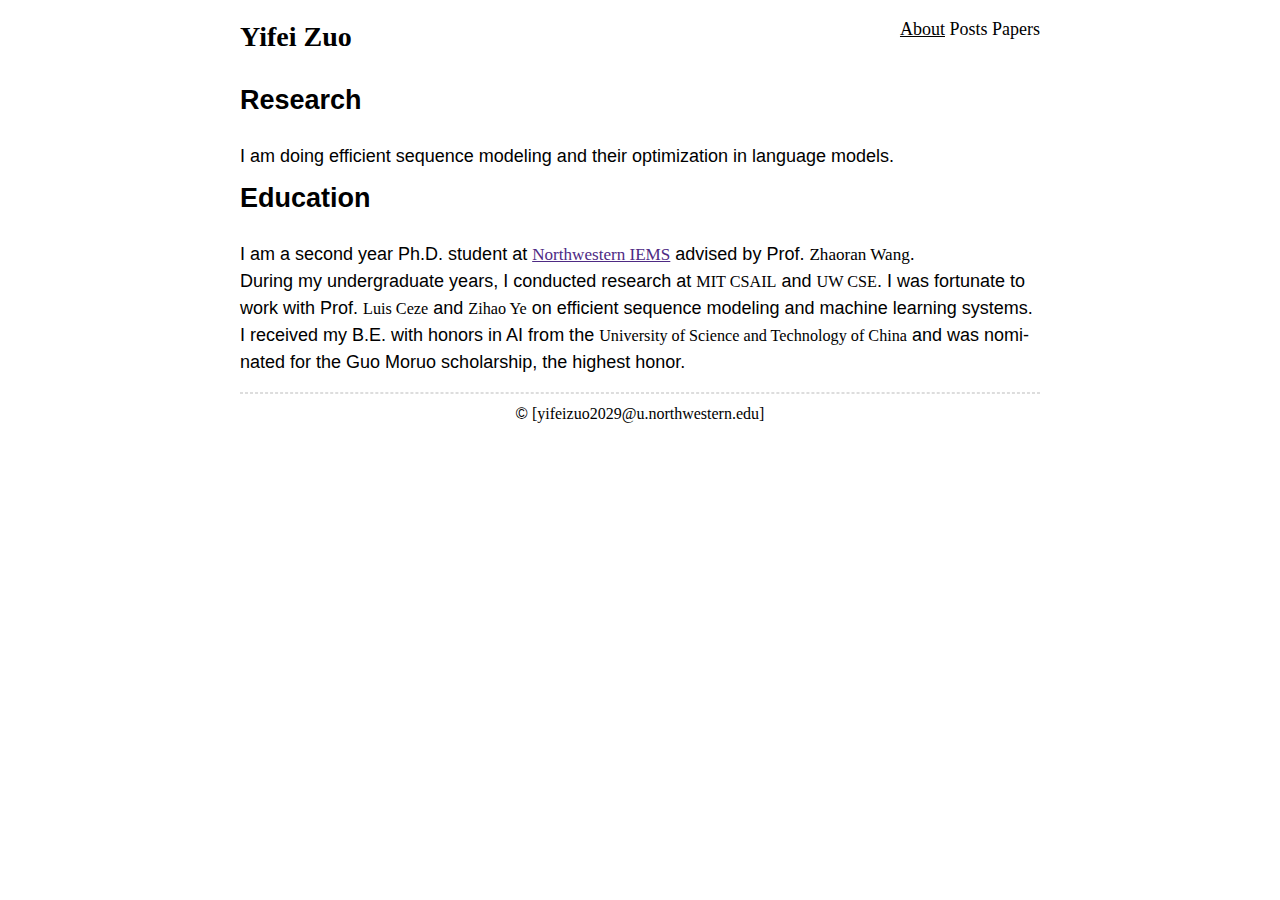
<file: index.html>
<!DOCTYPE html>
<html lang="en-us">
  <head>
    <meta name="description" content="Yifei Zuo - Ph.D. student at Northwestern University">
    <meta name="keywords" content="Yifei Zuo, Northwestern, PhD, sequence modeling, machine learning, optimization">
    <meta name="author" content="Yifei Zuo">
    <meta property="og:title" content="Yifei Zuo">
    <meta property="og:description" content="Ph.D. student at Northwestern University.">
    <meta property="og:url" content="https://dune-z.github.io/">
    <meta property="og:type" content="website">
	<!-- <meta name="generator" content="Hugo 0.121.2"> -->
    <meta charset="utf-8">
    <meta name="viewport" content="width=device-width, initial-scale=1">
    <title>Home | Yifei Zuo</title>
    <link rel="stylesheet" href="/css/style.css" />
    <link rel="stylesheet" href="/css/fonts.css" />
    <style>
        .custom-link {
            color: black; /* Default text color */
            text-decoration: underline; /* Removes underline */
            transition: color 0.3s ease, background-color 0.3s ease;
        }
        .custom-link:hover {
            color: white; /* Text color on hover (could be different if desired) */
            background-color: black; /* Background color on hover */
        }
        .material-link {
            color:blue;
            text-decoration:underline;
            transition: color 0.3s ease, background-color 0.3s ease;
        }
        .material-link:hover {
            color:white;
            background-color:blue;
        }
        .northwestern-link {
            color: #4E2A84;
            text-decoration: none;
            transition: color 0.3s ease, background-color 0.3s ease;
        }
        .northwestern-link:hover {
            color: white;
            background-color: #4E2A84;
        }
        .arxiv-link {
            color: #B22222;
            text-decoration: underline;
            transition: color 0.3s ease, background-color 0.3s ease;
        }

        .arxiv-link:hover {
            color: white;
            background-color: #B22222;
        }
        li {
            list-style-position: outside; /* Bullet is outside the content box */
        }
        li::marker {
            font-size: 1em; /* Optional: change bullet size */
            margin-right: 1em;
        }
    </style>
  </head>



<main style="font-size: 18px;">
<span style="font-weight:bold; font-size:28px; font-family: EB Garamond;">Yifei Zuo</span>
<span style="float: right; font-weight: normal; font-family: Latin Modern Mono; font-size: 18px"><a href="/" class="custom-link">About</a> <a href="/posts/" class="custom-link" style="text-decoration: none;">Posts</a> <a href="https://scholar.google.com/citations?user=fWUxfTEAAAAJ&hl=en&oi=ao"  class="custom-link" style="text-decoration: none;">Papers</a></span></br>


<h2>Research</h2>
I am doing efficient sequence modeling and their optimization in language models.
</br>

<h2 style="margin-top:8px">Education</h2>
I am a second year Ph.D. student at <a href="https://www.mccormick.northwestern.edu/industrial/" class="northwestern-link" style="text-decoration: underline; font-family: Latin Modern Mono; font-size: 0.95em;">Northwestern IEMS</a> advised by Prof. <a href="https://zhaoranwang.github.io/" class="custom-link" style="text-decoration: none; font-family: Latin Modern Mono; font-size: 0.95em;">Zhaoran Wang</a>.
</br>
During my undergraduate years, I conducted research at <a href="https://www.csail.mit.edu/" class="custom-link" style="text-decoration: none;font-family: Latin Modern Mono; font-size: 0.9em">MIT CSAIL</a> and <a href="https://www.cs.washington.edu/" class="custom-link" style="text-decoration: none;font-family: Latin Modern Mono; font-size: 0.9em">UW CSE</a>.

I was fortunate to work with Prof. <a href="https://www.linkedin.com/in/luis-ceze-50b2314/" class="custom-link" style="text-decoration: none; font-family: Latin Modern Mono; font-size: 0.9em">Luis Ceze</a> and <a href="https://homes.cs.washington.edu/~zhye/" class="custom-link" style="text-decoration: none; font-family: Latin Modern Mono; font-size: 0.9em">Zihao Ye</a> on efficient sequence modeling and machine learning systems.

I received my B.E. with honors in AI from the <a href="https://en.ustc.edu.cn/" class="custom-link" style="text-decoration: none; font-family: Latin Modern Mono; font-size: 0.9em">University of Science and Technology of China</a> and was nominated for the Guo Moruo scholarship, the highest honor.
</br>
<!-- <h2 style="margin-top:8px">Industry</h2> -->
<!-- I interned at <span style="font-family: Latin Modern Mono; font-size: 0.9em">SenseTime</span> in my undergraduate years, where I worked on large language model training. -->

<!-- <h2 style="margin-top:8px;">Publications</h2> -->
<!-- - <a href="javascript:void(0)" class="custom-link" style="text-decoration: none;">BRiTE: Bootstrapping Reinforced Thinking Process to Enhance Language Model Reasoning</a>
 <span style="font-family: Latin Modern Mono; font-size: 0.9em;">[<a href="https://arxiv.org/abs/2501.18858" class="arxiv-link">arXiv</a>]</span>
 <span style="font-family: Latin Modern Mono; font-size: 0.9em;">[<a href="javascript:void(0)" class="arxiv-link">ICML2025</a>]</span>
</br>
<div style="padding-left: 1em; font-size: 0.95em;line-height: 1.2em;">
  Han Zhong*, Yutong Yin*, Shenao Zhang*, Xiaojun Xu*, Yuanxin Liu*, <span style="font-weight: bold;">Yifei Zuo*</span>, Zhihan Liu*, Boyi Liu, Sirui Zheng, Hongyi Guo, Liwei Wang, Mingyi Hong, Zhaoran Wang
</div> -->
<!-- <div>
  -
<a href="javascript:void(0)" class="custom-link" style="text-decoration: none;">
    BRiTE: Bootstrapping Reinforced Thinking Process to Enhance Language Model Reasoning
</a>
<span style="font-family: Latin Modern Mono; font-size: 0.9em;">
    [<a href="https://arxiv.org/abs/2501.18858" class="arxiv-link">arXiv</a>]
</span>
<span style="font-family: Latin Modern Mono; font-size: 0.9em;">
    [<a href="javascript:void(0)" class="arxiv-link">ICML2025</a>]
</span>
<div style="padding-left: 2em; font-size: 0.95em; line-height: 1.2em;">
    Han Zhong*, Yutong Yin*, Shenao Zhang*, Xiaojun Xu*, Yuanxin Liu*, 
    <span style="font-weight: bold;">Yifei Zuo*</span>, Zhihan Liu*, Boyi Liu, Sirui Zheng, 
    Hongyi Guo, Liwei Wang, Mingyi Hong, Zhaoran Wang
</div>
</div> -->

</main>

<ul>
</ul>

<footer>
    <script defer src="//yihui.org/js/math-code.js"></script>
    <script defer src="//mathjax.rstudio.com/latest/MathJax.js?config=TeX-MML-AM_CHTML"></script>

    <script defer src="//yihui.org/js/center-img.js"></script>
    <hr/>
    © <span style="font-family: Latin Modern Mono;">[yifeizuo2029@u.northwestern.edu]</span>
</footer>
</body>
</html>
</file>
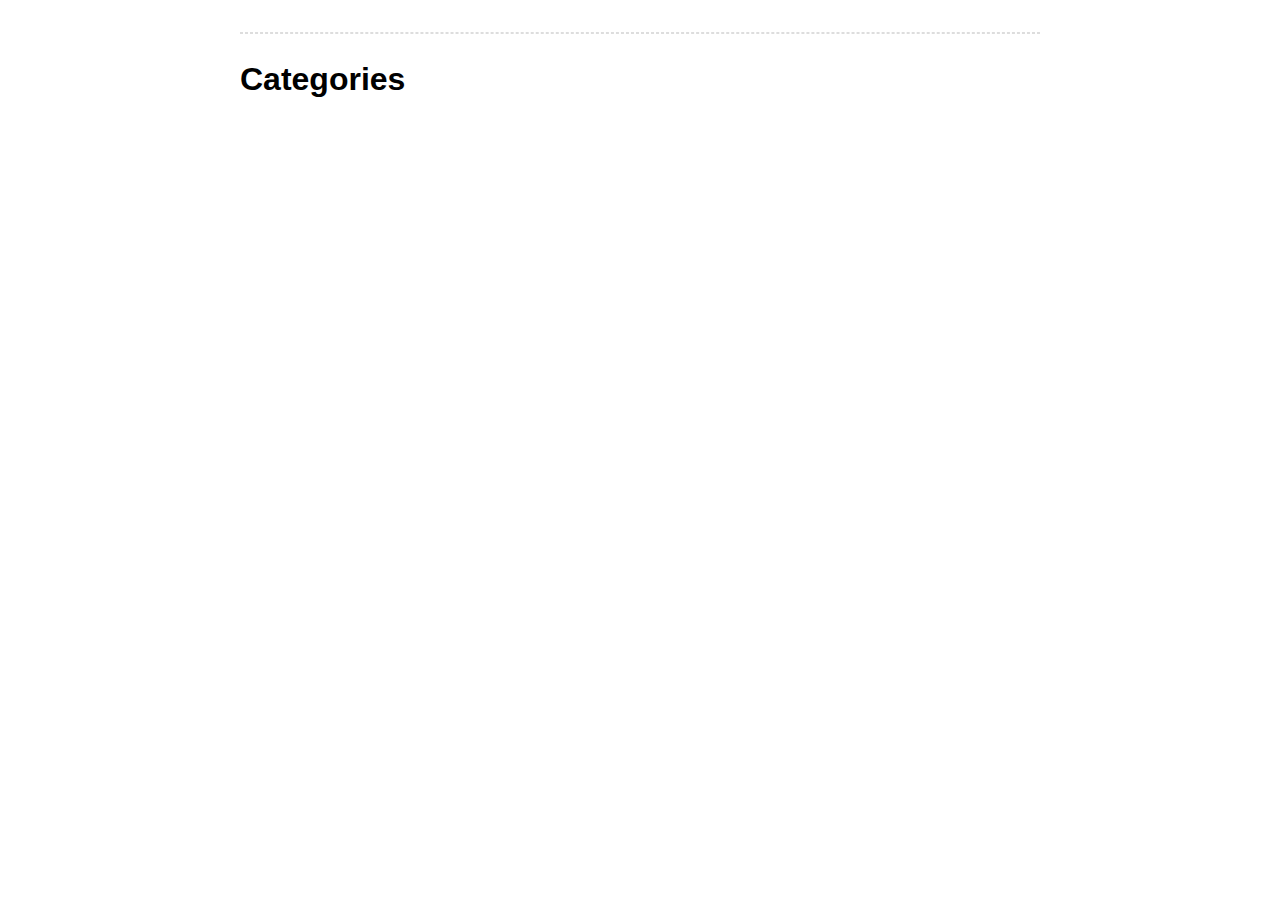
<file: categories/index.html>
<!DOCTYPE html>
<html lang="en-us">
  <head>
    <meta charset="utf-8">
    <meta name="viewport" content="width=device-width, initial-scale=1">
    <title>Categories | My New Hugo Site</title>
    <link rel="stylesheet" href="/css/style.css" />
    <link rel="stylesheet" href="/css/fonts.css" />
    
  </head>

  <body>
    <nav>
    <ul class="menu">
      
    </ul>
    <hr/>
    </nav>


<h1>Categories</h1>

<ul class="terms">
  
</ul>

  <footer>
  
  
  </footer>
  </body>
</html>
</file>
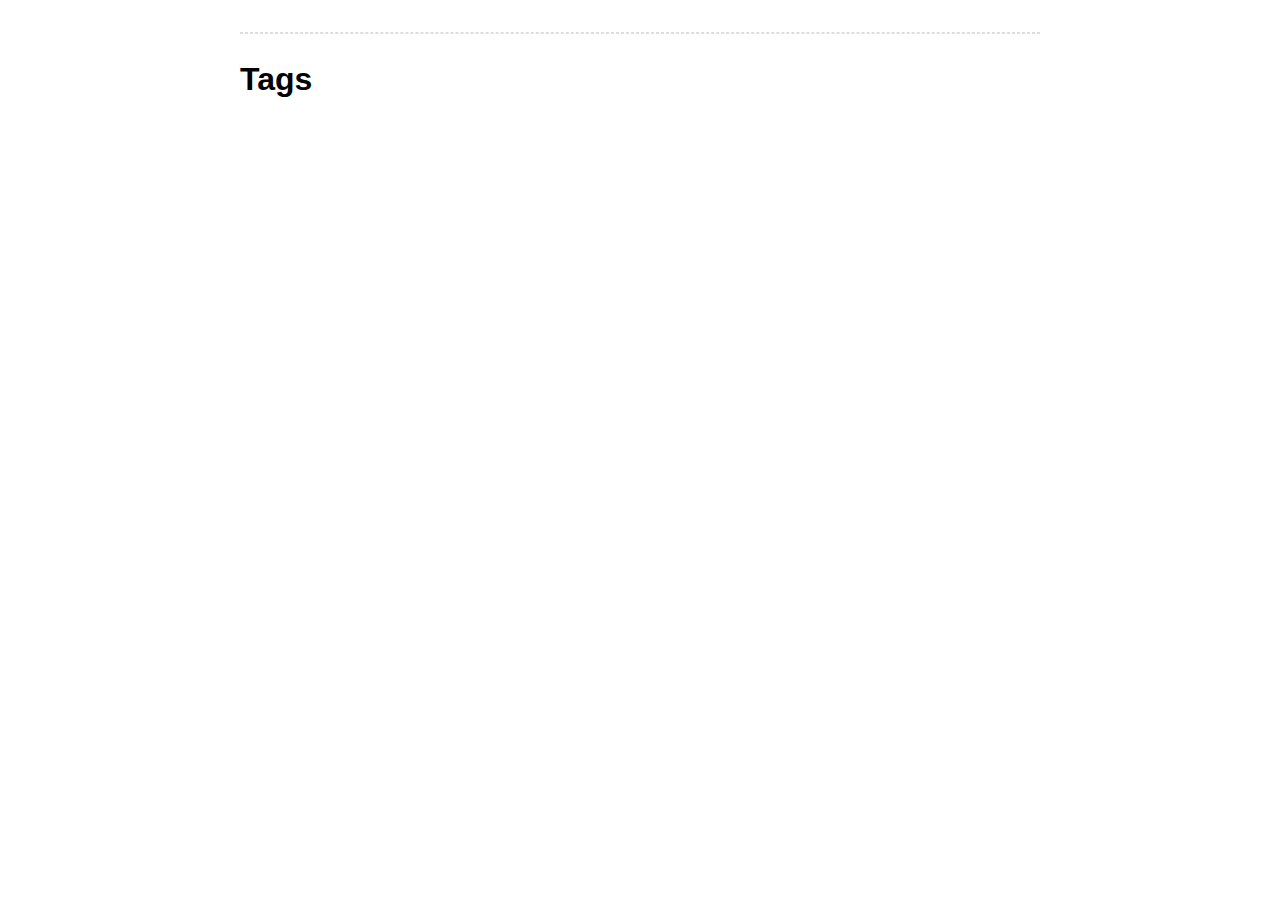
<file: tags/index.html>
<!DOCTYPE html>
<html lang="en-us">
  <head>
    <meta charset="utf-8">
    <meta name="viewport" content="width=device-width, initial-scale=1">
    <title>Tags | My New Hugo Site</title>
    <link rel="stylesheet" href="/css/style.css" />
    <link rel="stylesheet" href="/css/fonts.css" />
    
  </head>

  <body>
    <nav>
    <ul class="menu">
      
    </ul>
    <hr/>
    </nav>


<h1>Tags</h1>

<ul class="terms">
  
</ul>

  <footer>
  
  
  </footer>
  </body>
</html>
</file>
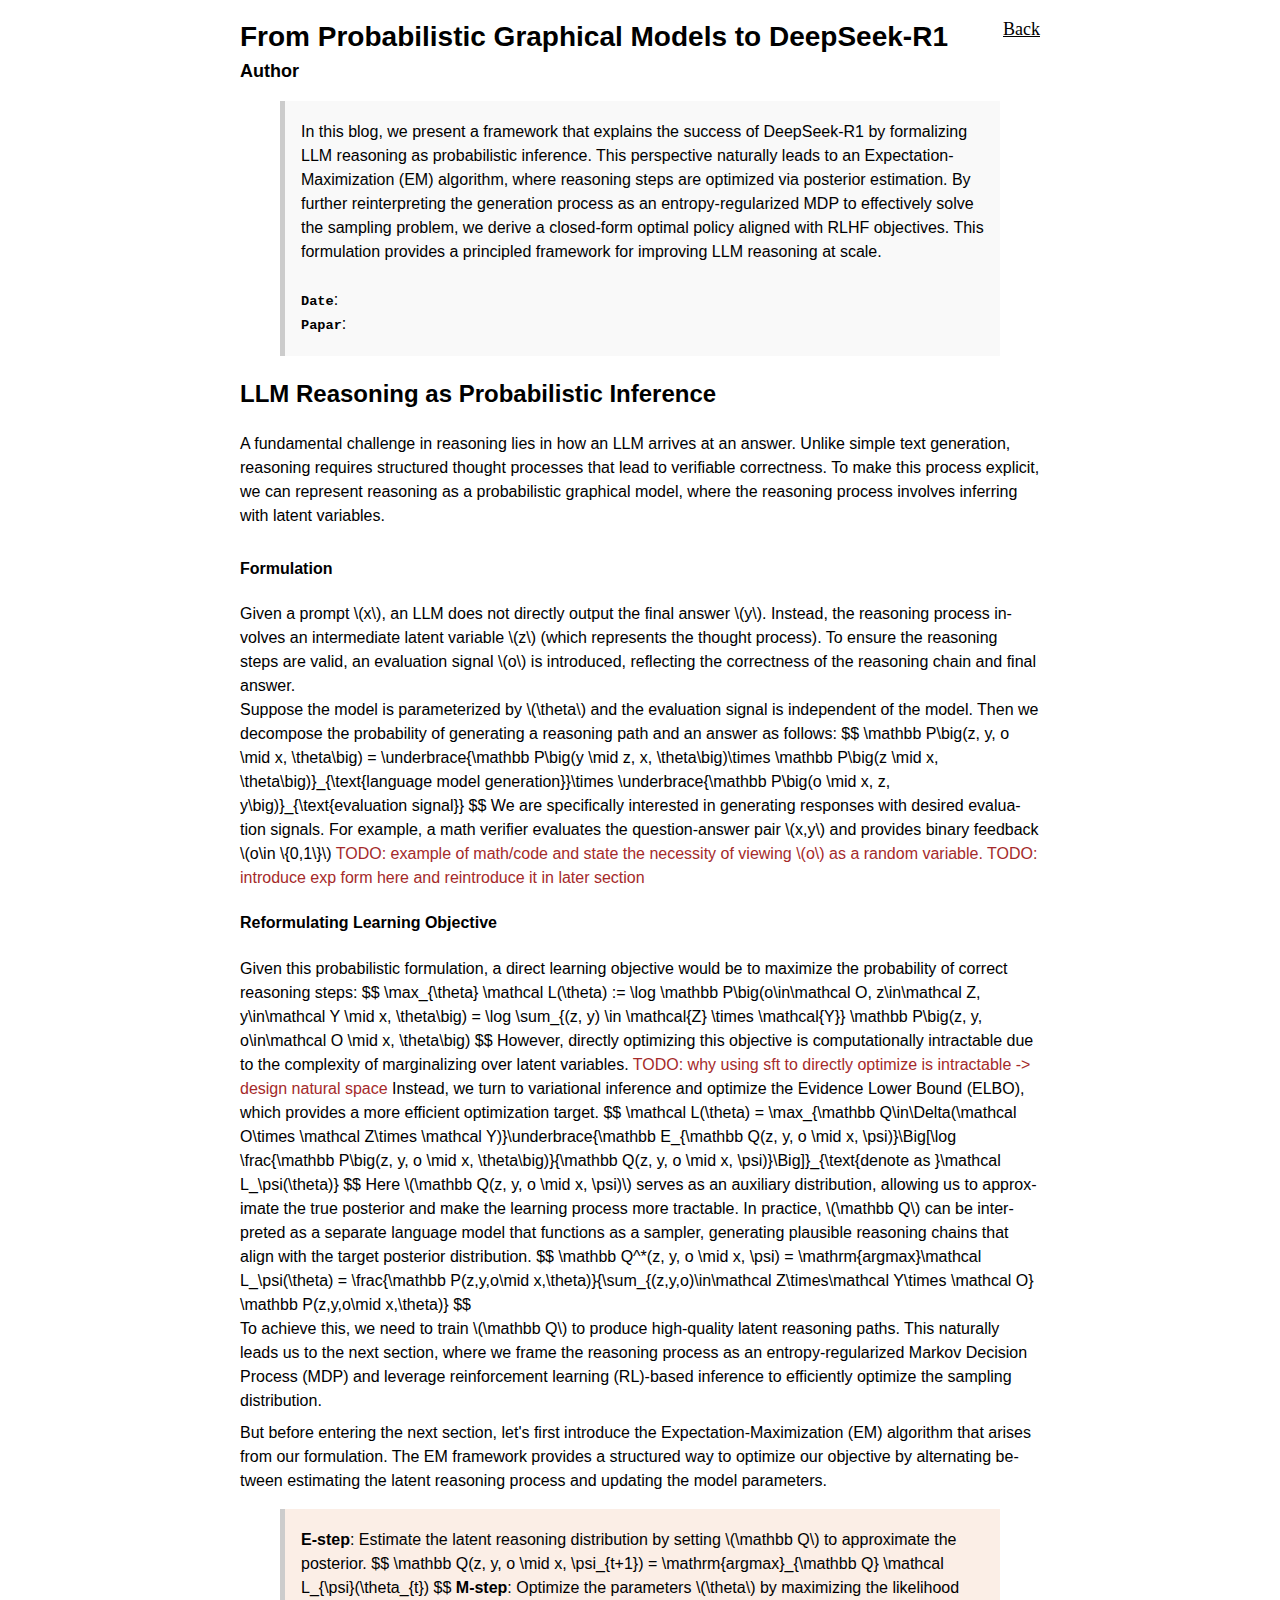
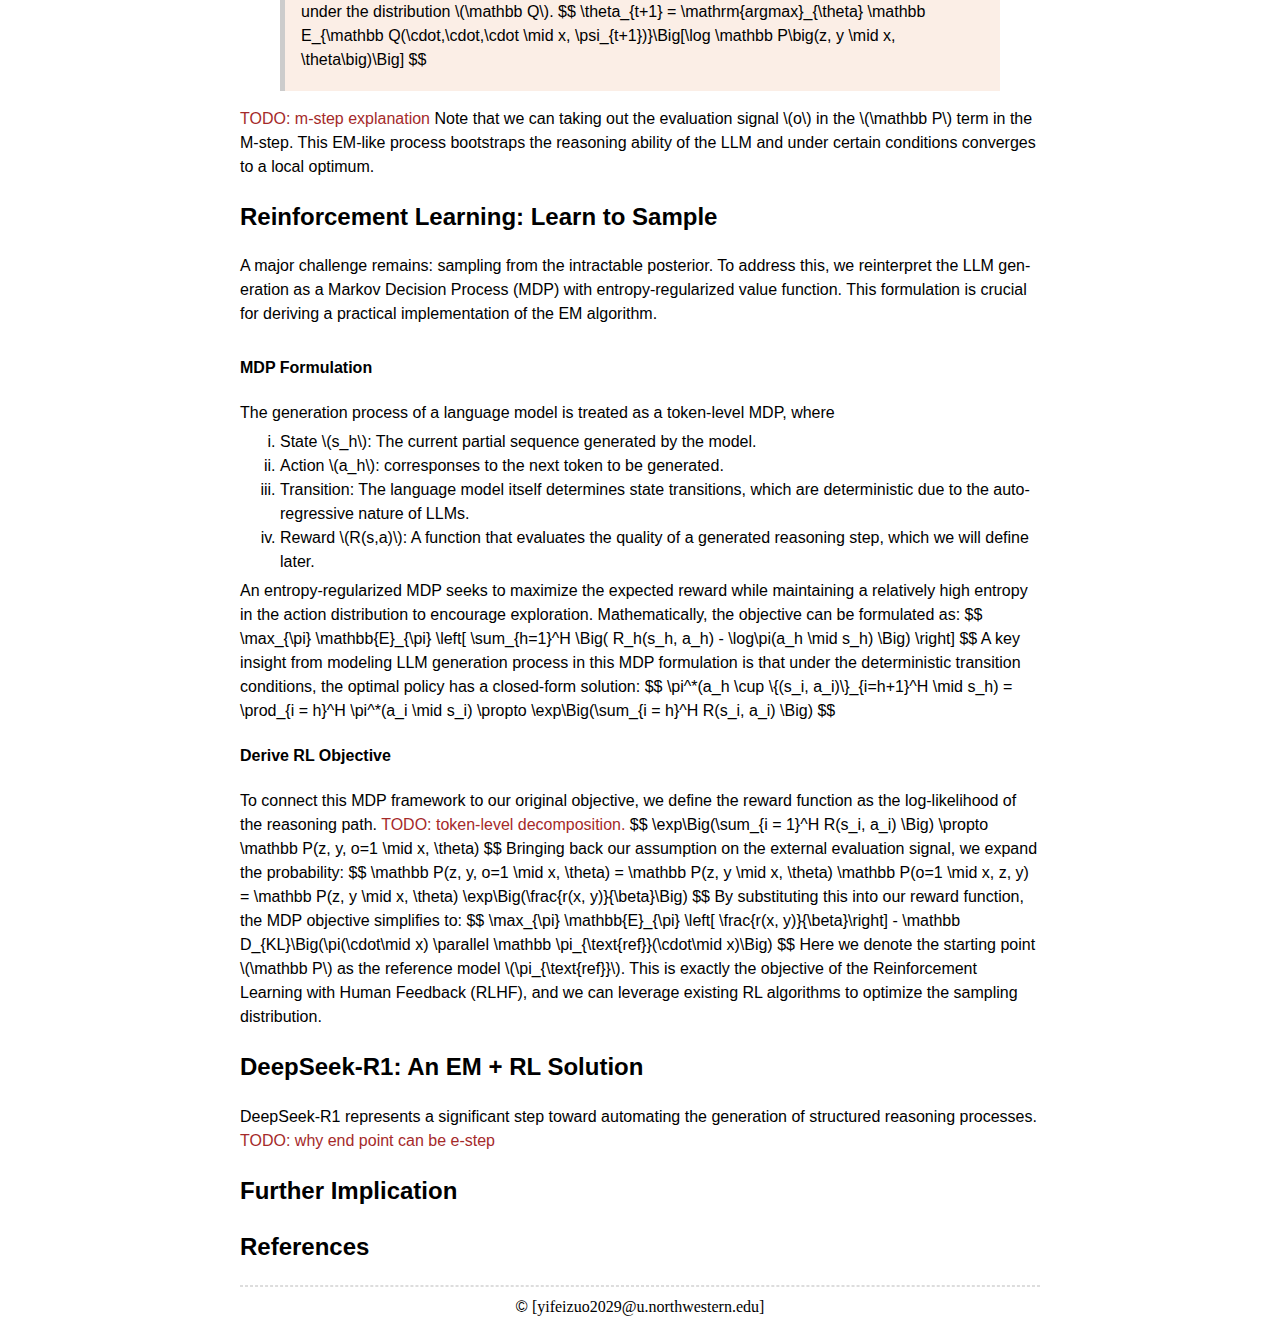
<file: posts/20250303/index.html>
<!DOCTYPE html>
<html lang="en-us">
  <head>
    <meta charset="utf-8">
    <meta name="viewport" content="width=device-width, initial-scale=1">
    <title>Posts | Yifei Zuo</title>
    <link rel="stylesheet" href="/css/style.css" />
    <link rel="stylesheet" href="/css/fonts.css" />
  </head>
  <head>
    <meta charset="utf-8">
    <style>
        .custom-link {
            color: black; /* Default text color */
            text-decoration: underline; /* Removes underline */
        }
        .custom-link:hover {
            color: white; /* Text color on hover (could be different if desired) */
            background-color: black; /* Background color on hover */
        }
    </style>
  </head>
  <body>

<main>
<span style="font-weight:bold;font-size:28px">From Probabilistic Graphical Models to DeepSeek-R1</span>
<span style="float: right; font-weight: normal; font-family: Latin Modern Mono; font-size: 18px"><a href="/posts/" class="custom-link">Back</a></span></br>
<!-- <span style="font-weight:bold;font-size:18px">Yifei Zuo, Yuanxin Liu, Zhihan Liu</span> -->
<span style="font-weight:bold;font-size:18px">Author</span>
<blockquote>
  <p>
    In this blog, we present a framework that explains the success of DeepSeek-R1 by formalizing LLM reasoning as probabilistic inference.
    This perspective naturally leads to an Expectation-Maximization (EM) algorithm, where reasoning steps are optimized via posterior estimation.
    By further reinterpreting the generation process as an entropy-regularized MDP to effectively solve the sampling problem, we derive a closed-form optimal policy aligned with RLHF objectives.
    This formulation provides a principled framework for improving LLM reasoning at scale.
    <br><br>
    <code style="font-weight: bold;">Date</code>: <br>
    <code style="font-weight: bold;">Papar</code>: <br>
  </p>
</blockquote>
<h2 id="">LLM Reasoning as Probabilistic Inference</h2>
A fundamental challenge in reasoning lies in how an LLM arrives at an answer. Unlike simple text generation, reasoning requires structured thought processes that lead to verifiable correctness. To make this process explicit, we can represent reasoning as a probabilistic graphical model, where the reasoning process involves inferring with latent variables.
<div style="height: 0.5em;"></div>
<h4 id="">Formulation</h4>
Given a prompt \(x\), an LLM does not directly output the final answer \(y\). Instead, the reasoning process involves an intermediate latent variable \(z\) (which represents the thought process).
To ensure the reasoning steps are valid, an evaluation signal \(o\) is introduced, reflecting the correctness of the reasoning chain and final answer.
<div style="height: 0em;"></div>
Suppose the model is parameterized by \(\theta\) and the evaluation signal is independent of the model. Then we decompose the probability of generating a reasoning path and an answer as follows:
$$
\mathbb P\big(z, y, o \mid x, \theta\big) = \underbrace{\mathbb P\big(y \mid z, x, \theta\big)\times \mathbb P\big(z \mid x, \theta\big)}_{\text{language model generation}}\times \underbrace{\mathbb P\big(o \mid x, z, y\big)}_{\text{evaluation signal}}
$$
We are specifically interested in generating responses with desired evaluation signals. For example, a math verifier evaluates the question-answer pair \(x,y\) and provides binary feedback \(o\in \{0,1\}\)
<span style="color: brown;">TODO: example of math/code and state the necessity of viewing \(o\) as a random variable.</span>
<span style="color: brown;">TODO: introduce exp form here and reintroduce it in later section</span>

<div style="height: 0em;"></div>
<h4 id="">Reformulating Learning Objective</h4>
Given this probabilistic formulation, a direct learning objective would be to maximize the probability of correct reasoning steps:
$$
\max_{\theta} \mathcal L(\theta) := \log \mathbb P\big(o\in\mathcal O, z\in\mathcal Z, y\in\mathcal Y  \mid x, \theta\big) = \log \sum_{(z, y) \in \mathcal{Z} \times \mathcal{Y}} \mathbb P\big(z, y, o\in\mathcal O \mid x, \theta\big)
$$
However, directly optimizing this objective is computationally intractable due to the complexity of marginalizing over latent variables. <span style="color: brown;">TODO: why using sft to directly optimize is intractable -> design natural space</span>
Instead, we turn to variational inference and optimize the Evidence Lower Bound (ELBO), which provides a more efficient optimization target.
$$
\mathcal L(\theta) = \max_{\mathbb Q\in\Delta(\mathcal O\times \mathcal Z\times \mathcal Y)}\underbrace{\mathbb E_{\mathbb Q(z, y, o \mid x, \psi)}\Big[\log \frac{\mathbb P\big(z, y, o \mid x, \theta\big)}{\mathbb Q(z, y, o \mid x, \psi)}\Big]}_{\text{denote as }\mathcal L_\psi(\theta)}
$$
Here \(\mathbb Q(z, y, o \mid x, \psi)\) serves as an auxiliary distribution, allowing us to approximate the true posterior and make the learning process more tractable.
In practice, \(\mathbb Q\) can be interpreted as a separate language model that functions as a sampler, generating plausible reasoning chains that align with the target posterior distribution.
$$
\mathbb Q^*(z, y, o \mid x, \psi) = \mathrm{argmax}\mathcal L_\psi(\theta) = \frac{\mathbb P(z,y,o\mid x,\theta)}{\sum_{(z,y,o)\in\mathcal Z\times\mathcal Y\times \mathcal O} \mathbb P(z,y,o\mid x,\theta)}
$$
<div style="height: 0em;"></div>
To achieve this, we need to train \(\mathbb Q\) to produce high-quality latent reasoning paths.
This naturally leads us to the next section, where we frame the reasoning process as an entropy-regularized Markov Decision Process (MDP) and leverage reinforcement learning (RL)-based inference to efficiently optimize the sampling distribution.
<div style="height: 0.5em;"></div>
But before entering the next section, let's first introduce the Expectation-Maximization (EM) algorithm that arises from our formulation. The EM framework provides a structured way to optimize our objective by alternating between estimating the latent reasoning process and updating the model parameters.
<!-- <blockquote style="background-color: #eafaf1"> -->
<blockquote style="background-color: #fbeee6">
  <p>
    <b>E-step</b>: Estimate the latent reasoning distribution by setting \(\mathbb Q\) to approximate the posterior.
    $$
    \mathbb Q(z, y, o \mid x, \psi_{t+1}) = \mathrm{argmax}_{\mathbb Q} \mathcal L_{\psi}(\theta_{t})
    $$
    <b>M-step</b>: Optimize the parameters \(\theta\) by maximizing the likelihood under the distribution \(\mathbb Q\).
    $$
    \theta_{t+1} = \mathrm{argmax}_{\theta} \mathbb E_{\mathbb Q(\cdot,\cdot,\cdot \mid x, \psi_{t+1})}\Big[\log \mathbb P\big(z, y \mid x, \theta\big)\Big]
    $$
  </p>
</blockquote>
<span style="color: brown;">TODO: m-step explanation</span>
Note that we can taking out the evaluation signal \(o\) in the \(\mathbb P\) term in the M-step.
This EM-like process bootstraps the reasoning ability of the LLM and under certain conditions converges to a local optimum.
<h2 id="">Reinforcement Learning: Learn to Sample</h2>
A major challenge remains: sampling from the intractable posterior.
To address this, we reinterpret the LLM generation as a Markov Decision Process (MDP) with entropy-regularized value function.
This formulation is crucial for deriving a practical implementation of the EM algorithm.
<div style="height: 0.5em;"></div>
<h4 id="">MDP Formulation</h4>
The generation process of a language model is treated as a token-level MDP, where
<ol type="i" style="margin-top: 0.3em;margin-bottom: 0.3em;">
    <li>State \(s_h\): The current partial sequence generated by the model. </li>
    <li>Action \(a_h\): corresponses to the next token to be generated. </li>
    <li>Transition: The language model itself determines state transitions, which are deterministic due to the autoregressive nature of LLMs. </li>
    <li>Reward \(R(s,a)\): A function that evaluates the quality of a generated reasoning step, which we will define later.</li>
</ol>
An entropy-regularized MDP seeks to maximize the expected reward while maintaining a relatively high entropy in the action distribution to encourage exploration.
Mathematically, the objective can be formulated as:
$$
\max_{\pi} \mathbb{E}_{\pi} \left[ \sum_{h=1}^H \Big( R_h(s_h, a_h) - \log\pi(a_h \mid s_h) \Big) \right]
$$
A key insight from modeling LLM generation process in this MDP formulation is that under the deterministic transition conditions, the optimal policy has a closed-form solution:
$$
\pi^*(a_h \cup  \{(s_i, a_i)\}_{i=h+1}^H \mid s_h) = \prod_{i = h}^H \pi^*(a_i \mid s_i) \propto \exp\Big(\sum_{i = h}^H R(s_i, a_i) \Big)
$$

<h4 id="">Derive RL Objective</h4>
To connect this MDP framework to our original objective, we define the reward function as the log-likelihood of the reasoning path.
<span style="color: brown;">TODO: token-level decomposition.</span>
$$
\exp\Big(\sum_{i = 1}^H R(s_i, a_i) \Big) \propto \mathbb P(z, y, o=1 \mid x, \theta)
$$
Bringing back our assumption on the external evaluation signal, we expand the probability:
$$
\mathbb P(z, y, o=1 \mid x, \theta) = \mathbb P(z, y \mid x, \theta) \mathbb P(o=1 \mid x, z, y) = \mathbb P(z, y \mid x, \theta) \exp\Big(\frac{r(x, y)}{\beta}\Big)
$$
By substituting this into our reward function, the MDP objective simplifies to:
$$
\max_{\pi} \mathbb{E}_{\pi} \left[ \frac{r(x, y)}{\beta}\right] - \mathbb D_{KL}\Big(\pi(\cdot\mid x) \parallel \mathbb \pi_{\text{ref}}(\cdot\mid x)\Big)
$$
Here we denote the starting point \(\mathbb P\) as the reference model \(\pi_{\text{ref}}\).
This is exactly the objective of the Reinforcement Learning with Human Feedback (RLHF), and we can leverage existing RL algorithms to optimize the sampling distribution.
<h2 id="">DeepSeek-R1: An EM + RL Solution</h2>
DeepSeek-R1 represents a significant step toward automating the generation of structured reasoning processes.
<span style="color: brown;">TODO: why end point can be e-step</span>
<h2 id="">Further Implication</h2>
<h2 id="">References</h2>
<footer>
<script defer src="//yihui.org/js/math-code.js"></script>
<script defer src="//mathjax.rstudio.com/latest/MathJax.js?config=TeX-MML-AM_CHTML">
</script>

<script defer src="//yihui.org/js/center-img.js"></script>
  <hr/>
    © <span style="font-family: Latin Modern Mono;">[yifeizuo2029@u.northwestern.edu]</span>
  </footer>
  </body>
</html>
</file>
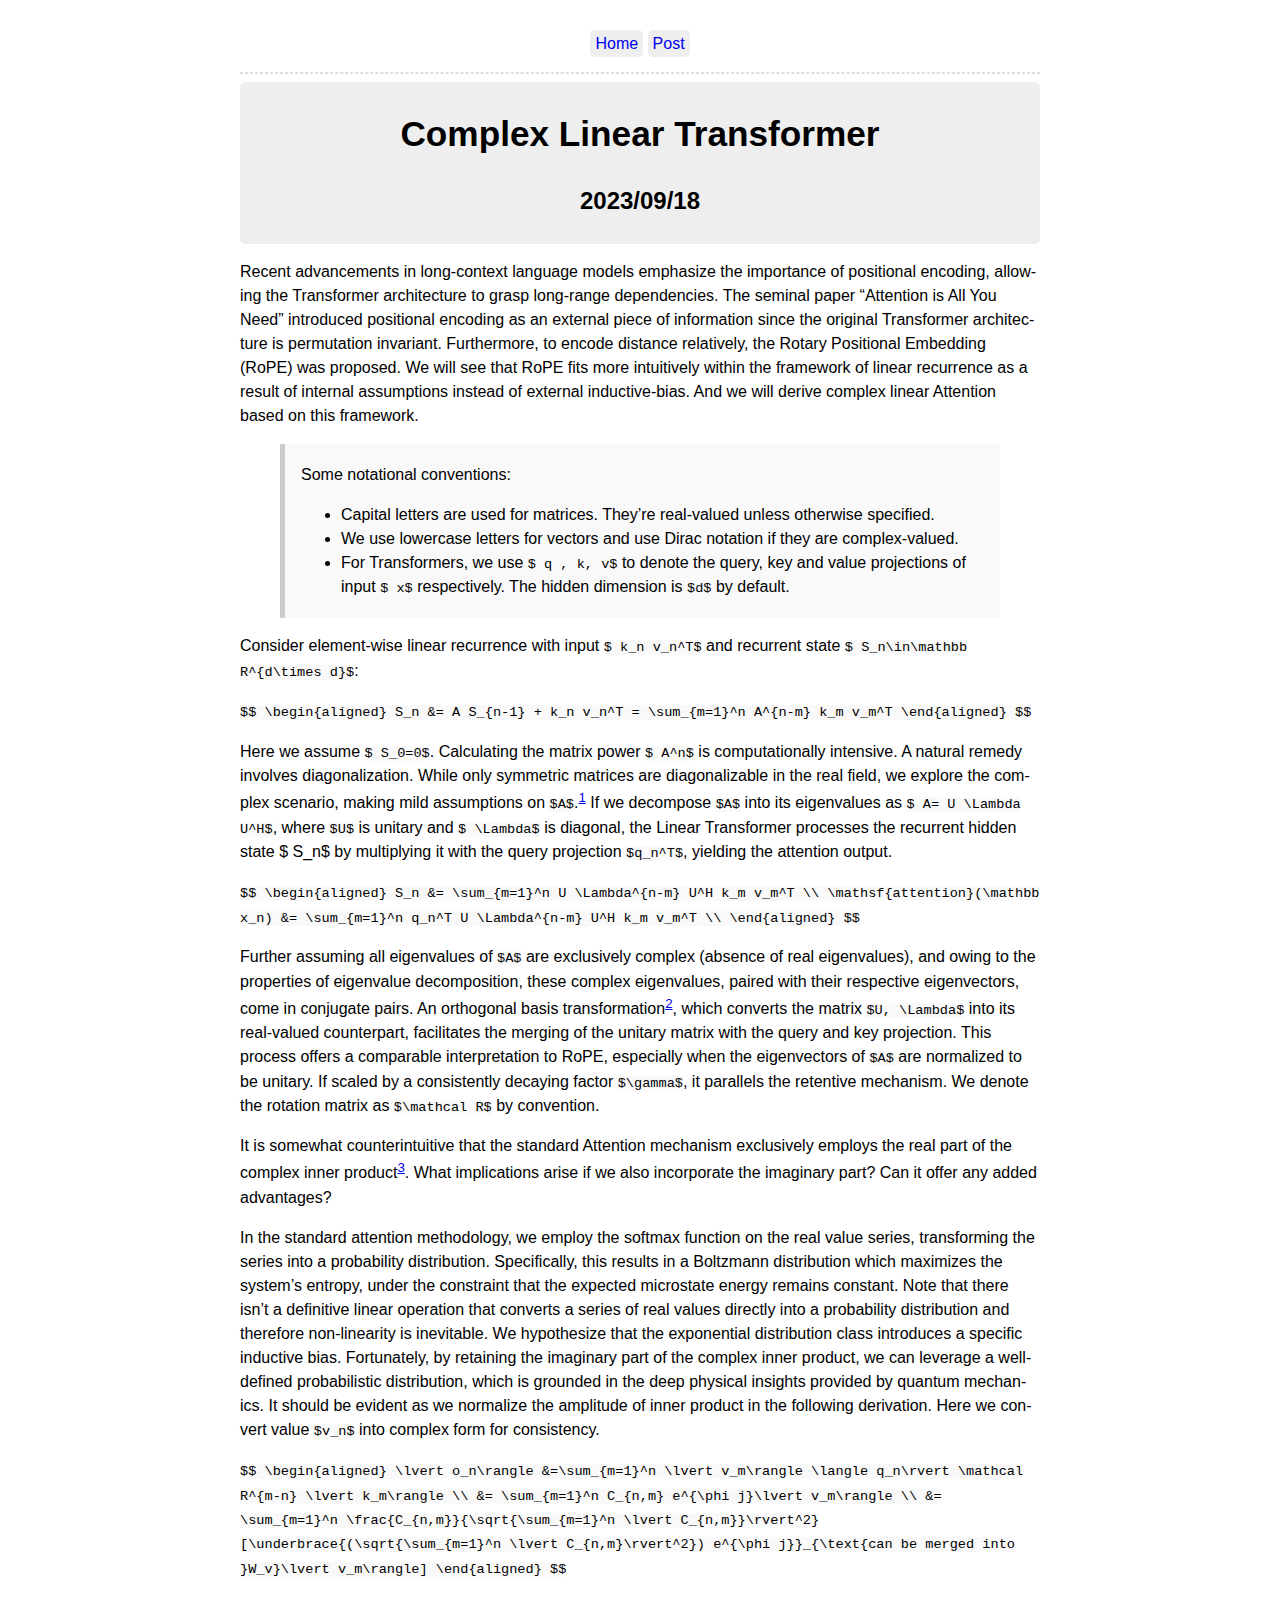
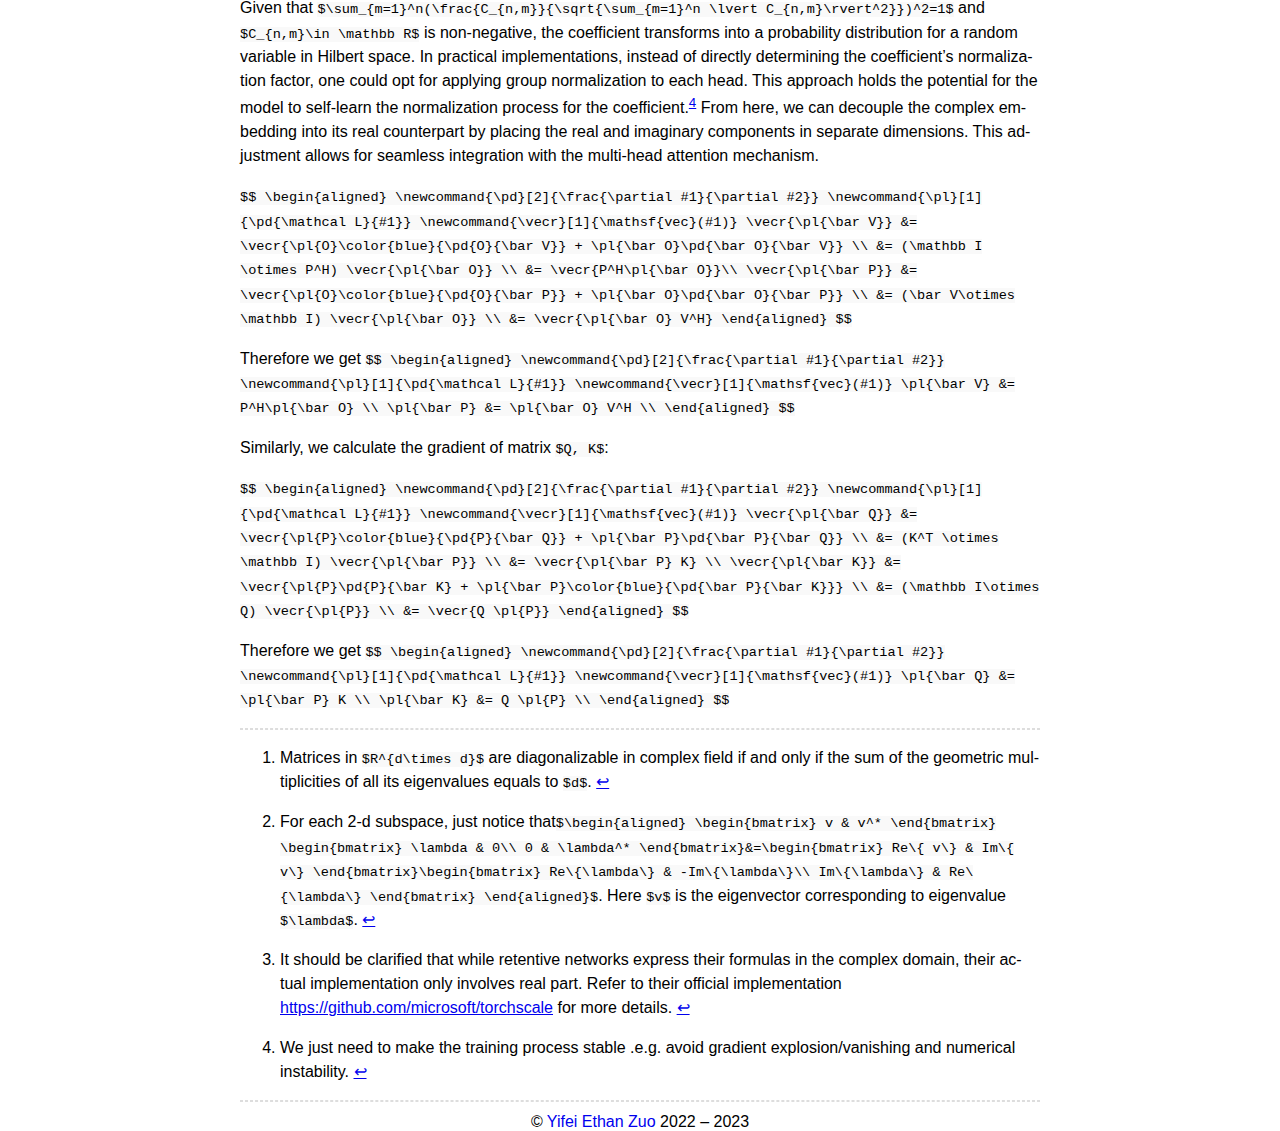
<file: posts/complex-linear-transformer/index.html>
<!DOCTYPE html>
<html lang="en-us">
  <head>
    <meta charset="utf-8">
    <meta name="viewport" content="width=device-width, initial-scale=1">
    <title>Complex Linear Transformer | Yifei Ethan Zuo</title>
    <link rel="stylesheet" href="/css/style.css" />
    <link rel="stylesheet" href="/css/fonts.css" />
    
  </head>

  <body>
    <nav>
    <ul class="menu">
      
      <li><a href="/">Home</a></li>
      
      <li><a href="/posts">Post</a></li>
      
    </ul>
    <hr/>
    </nav>

<div class="article-meta">
<h1><span class="title">Complex Linear Transformer</span></h1>

<h2 class="date">2023/09/18</h2>
</div>

<main>
<p>Recent advancements in long-context language models emphasize the importance of positional encoding, allowing the Transformer architecture to grasp long-range dependencies. The seminal paper &ldquo;Attention is All You Need&rdquo; introduced positional encoding as an external piece of information since the original Transformer architecture is permutation invariant. Furthermore, to encode distance relatively, the Rotary Positional Embedding (RoPE) was proposed. We will see that RoPE fits more intuitively within the framework of linear recurrence as a result of internal assumptions instead of external inductive-bias. And we will derive complex linear Attention based on this framework.</p>
<blockquote>
<p>Some notational conventions:</p>
<ul>
<li>Capital letters are used for matrices. They&rsquo;re real-valued unless otherwise specified.</li>
<li>We use lowercase letters for vectors and use Dirac notation if they are complex-valued.</li>
<li>For Transformers, we use <code>$ q , k, v$</code> to denote the query, key and value projections of input <code>$ x$</code> respectively. The hidden dimension is <code>$d$</code> by default.</li>
</ul>
</blockquote>
<p>Consider element-wise linear recurrence with input <code>$ k_n v_n^T$</code> and recurrent state <code>$ S_n\in\mathbb R^{d\times d}$</code>:</p>
<p><code>$$ \begin{aligned} S_n &amp;=  A S_{n-1} +  k_n v_n^T = \sum_{m=1}^n A^{n-m} k_m v_m^T \end{aligned} $$</code></p>
<p>Here we assume <code>$ S_0=0$</code>. Calculating the matrix power <code>$ A^n$</code> is computationally intensive. A natural remedy involves diagonalization. While only symmetric matrices are diagonalizable in the real field, we explore the complex scenario, making mild assumptions on <code>$A$</code>.<sup id="fnref:1"><a href="#fn:1" class="footnote-ref" role="doc-noteref">1</a></sup> If we decompose <code>$A$</code> into its eigenvalues as <code>$ A= U \Lambda U^H$</code>, where <code>$U$</code> is unitary and <code>$ \Lambda$</code> is diagonal, the Linear Transformer processes the recurrent hidden state $ S_n$ by multiplying it with the query projection <code>$q_n^T$</code>, yielding the attention output.</p>
<p><code>$$ \begin{aligned} S_n &amp;= \sum_{m=1}^n U \Lambda^{n-m} U^H k_m v_m^T \\ \mathsf{attention}(\mathbb x_n) &amp;= \sum_{m=1}^n  q_n^T U \Lambda^{n-m} U^H k_m v_m^T \\ \end{aligned} $$</code></p>
<p>Further assuming all eigenvalues of <code>$A$</code> are exclusively complex (absence of real eigenvalues), and owing to the properties of eigenvalue decomposition, these complex eigenvalues, paired with their respective eigenvectors, come in conjugate pairs. An orthogonal basis transformation<sup id="fnref:2"><a href="#fn:2" class="footnote-ref" role="doc-noteref">2</a></sup>, which converts the matrix <code>$U, \Lambda$</code> into its real-valued counterpart, facilitates the merging of the unitary matrix with the query and key projection. This process offers a comparable interpretation to RoPE, especially when the eigenvectors of <code>$A$</code> are normalized to be unitary. If scaled by a consistently decaying factor <code>$\gamma$</code>, it parallels the retentive mechanism. We denote the rotation matrix as <code>$\mathcal R$</code> by convention.</p>
<p>It is somewhat counterintuitive that the standard Attention mechanism exclusively employs the real part of the complex inner product<sup id="fnref:3"><a href="#fn:3" class="footnote-ref" role="doc-noteref">3</a></sup>. What implications arise if we also incorporate the imaginary part? Can it offer any added advantages?</p>
<p>In the standard attention methodology, we employ the softmax function on the real value series, transforming the series into a probability distribution. Specifically, this results in a Boltzmann distribution which maximizes the system&rsquo;s entropy, under the constraint that the expected microstate energy remains constant. Note that there isn&rsquo;t a definitive linear operation that converts a series of real values directly into a probability distribution and therefore non-linearity is inevitable. We hypothesize that the exponential distribution class introduces a specific inductive bias. Fortunately, by retaining the imaginary part of the complex inner product, we can leverage a well-defined probabilistic distribution, which is grounded in the deep physical insights provided by quantum mechanics. It should be evident as we normalize the amplitude of inner product in the following derivation. Here we convert value <code>$v_n$</code> into complex form for consistency.</p>
<p><code>$$ \begin{aligned} \lvert o_n\rangle &amp;=\sum_{m=1}^n \lvert v_m\rangle \langle q_n\rvert \mathcal R^{m-n} \lvert k_m\rangle \\ &amp;= \sum_{m=1}^n C_{n,m} e^{\phi j}\lvert v_m\rangle \\ &amp;= \sum_{m=1}^n \frac{C_{n,m}}{\sqrt{\sum_{m=1}^n \lvert C_{n,m}}\rvert^2} [\underbrace{(\sqrt{\sum_{m=1}^n \lvert C_{n,m}\rvert^2}) e^{\phi j}}_{\text{can be merged into }W_v}\lvert v_m\rangle] \end{aligned} $$</code></p>
<p>Given that <code>$\sum_{m=1}^n(\frac{C_{n,m}}{\sqrt{\sum_{m=1}^n \lvert C_{n,m}\rvert^2}})^2=1$</code> and <code>$C_{n,m}\in \mathbb R$</code> is non-negative, the coefficient transforms into a probability distribution for a random variable in Hilbert space. In practical implementations, instead of directly determining the coefficient&rsquo;s normalization factor, one could opt for applying group normalization to each head. This approach holds the potential for the model to self-learn the normalization process for the coefficient.<sup id="fnref:4"><a href="#fn:4" class="footnote-ref" role="doc-noteref">4</a></sup> From here, we can decouple the complex embedding into its real counterpart by placing the real and imaginary components in separate dimensions. This adjustment allows for seamless integration with the multi-head attention mechanism.</p>
<p><code>$$ \begin{aligned} \newcommand{\pd}[2]{\frac{\partial #1}{\partial #2}} \newcommand{\pl}[1]{\pd{\mathcal L}{#1}} \newcommand{\vecr}[1]{\mathsf{vec}(#1)} \vecr{\pl{\bar V}} &amp;= \vecr{\pl{O}\color{blue}{\pd{O}{\bar V}} + \pl{\bar O}\pd{\bar O}{\bar V}} \\ &amp;= (\mathbb I \otimes P^H) \vecr{\pl{\bar O}} \\ &amp;= \vecr{P^H\pl{\bar O}}\\ \vecr{\pl{\bar P}} &amp;= \vecr{\pl{O}\color{blue}{\pd{O}{\bar P}} + \pl{\bar O}\pd{\bar O}{\bar P}} \\ &amp;= (\bar V\otimes \mathbb I) \vecr{\pl{\bar O}} \\ &amp;= \vecr{\pl{\bar O} V^H} \end{aligned} $$</code></p>
<p>Therefore we get
<code>$$ \begin{aligned} \newcommand{\pd}[2]{\frac{\partial #1}{\partial #2}} \newcommand{\pl}[1]{\pd{\mathcal L}{#1}} \newcommand{\vecr}[1]{\mathsf{vec}(#1)} \pl{\bar V} &amp;= P^H\pl{\bar O} \\ \pl{\bar P} &amp;= \pl{\bar O} V^H \\ \end{aligned} $$</code></p>
<p>Similarly, we calculate the gradient of matrix <code>$Q, K$</code>:</p>
<p><code>$$ \begin{aligned} \newcommand{\pd}[2]{\frac{\partial #1}{\partial #2}} \newcommand{\pl}[1]{\pd{\mathcal L}{#1}} \newcommand{\vecr}[1]{\mathsf{vec}(#1)} \vecr{\pl{\bar Q}} &amp;= \vecr{\pl{P}\color{blue}{\pd{P}{\bar Q}} + \pl{\bar P}\pd{\bar P}{\bar Q}} \\ &amp;= (K^T \otimes \mathbb I) \vecr{\pl{\bar P}} \\ &amp;= \vecr{\pl{\bar P} K} \\ \vecr{\pl{\bar K}} &amp;= \vecr{\pl{P}\pd{P}{\bar K} + \pl{\bar P}\color{blue}{\pd{\bar P}{\bar K}}} \\ &amp;= (\mathbb I\otimes Q) \vecr{\pl{P}} \\ &amp;= \vecr{Q \pl{P}} \end{aligned} $$</code></p>
<p>Therefore we get
<code>$$ \begin{aligned} \newcommand{\pd}[2]{\frac{\partial #1}{\partial #2}} \newcommand{\pl}[1]{\pd{\mathcal L}{#1}} \newcommand{\vecr}[1]{\mathsf{vec}(#1)} \pl{\bar Q} &amp;= \pl{\bar P} K \\ \pl{\bar K} &amp;= Q \pl{P} \\ \end{aligned} $$</code></p>
<div class="footnotes" role="doc-endnotes">
<hr>
<ol>
<li id="fn:1">
<p>Matrices in <code>$R^{d\times d}$</code> are diagonalizable in complex field if and only if the sum of the geometric multiplicities of all its eigenvalues equals to <code>$d$</code>.&#160;<a href="#fnref:1" class="footnote-backref" role="doc-backlink">&#x21a9;&#xfe0e;</a></p>
</li>
<li id="fn:2">
<p>For each 2-d subspace, just notice that<code>$\begin{aligned} \begin{bmatrix} v &amp;  v^* \end{bmatrix} \begin{bmatrix} \lambda &amp; 0\\ 0 &amp; \lambda^* \end{bmatrix}&amp;=\begin{bmatrix} Re\{ v\} &amp; Im\{ v\} \end{bmatrix}\begin{bmatrix} Re\{\lambda\} &amp; -Im\{\lambda\}\\ Im\{\lambda\} &amp; Re\{\lambda\} \end{bmatrix} \end{aligned}$</code>. Here <code>$v$</code> is the eigenvector corresponding to eigenvalue <code>$\lambda$</code>.&#160;<a href="#fnref:2" class="footnote-backref" role="doc-backlink">&#x21a9;&#xfe0e;</a></p>
</li>
<li id="fn:3">
<p>It should be clarified that while retentive networks express their formulas in the complex domain, their actual implementation only involves real part. Refer to their official implementation <a href="https://github.com/microsoft/torchscale">https://github.com/microsoft/torchscale</a> for more details.&#160;<a href="#fnref:3" class="footnote-backref" role="doc-backlink">&#x21a9;&#xfe0e;</a></p>
</li>
<li id="fn:4">
<p>We just need to make the training process stable .e.g. avoid gradient explosion/vanishing and numerical instability.&#160;<a href="#fnref:4" class="footnote-backref" role="doc-backlink">&#x21a9;&#xfe0e;</a></p>
</li>
</ol>
</div>

</main>

  <footer>
  <script defer src="//yihui.org/js/math-code.js"></script>
<script defer src="//mathjax.rstudio.com/latest/MathJax.js?config=TeX-MML-AM_CHTML">
</script>

<script defer src="//yihui.org/js/center-img.js"></script>
  
  <hr/>
  © <a href="https://dune-z.github.io">Yifei Ethan Zuo</a> 2022 &ndash; 2023
  
  </footer>
  </body>
</html>
</file>
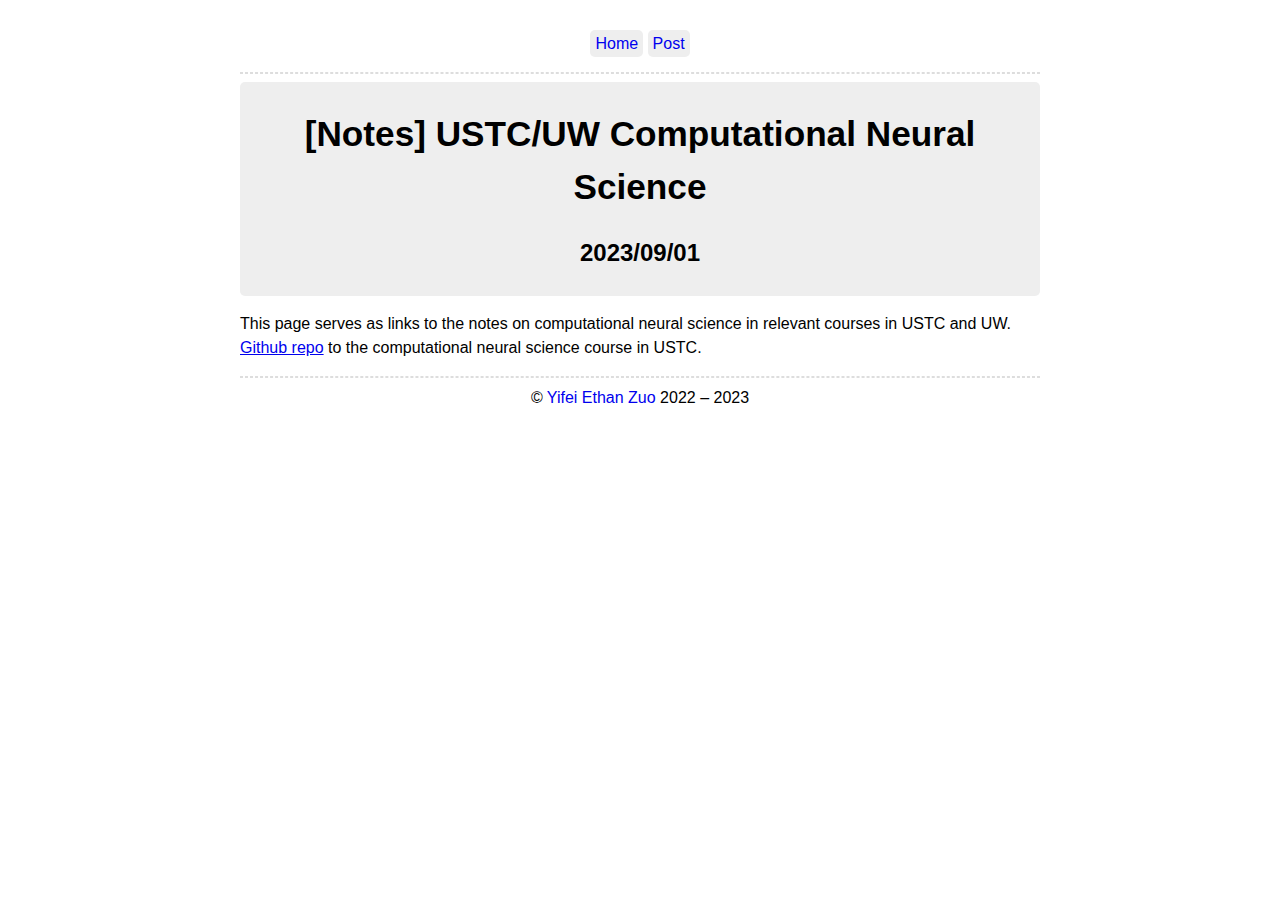
<file: posts/computational-neural-science/index.html>
<!DOCTYPE html>
<html lang="en-us">
  <head>
    <meta charset="utf-8">
    <meta name="viewport" content="width=device-width, initial-scale=1">
    <title>[Notes] USTC/UW Computational Neural Science | Yifei Ethan Zuo</title>
    <link rel="stylesheet" href="/css/style.css" />
    <link rel="stylesheet" href="/css/fonts.css" />
    
  </head>

  <body>
    <nav>
    <ul class="menu">
      
      <li><a href="/">Home</a></li>
      
      <li><a href="/posts">Post</a></li>
      
    </ul>
    <hr/>
    </nav>

<div class="article-meta">
<h1><span class="title">[Notes] USTC/UW Computational Neural Science</span></h1>

<h2 class="date">2023/09/01</h2>
</div>

<main>
<p>This page serves as links to the notes on computational neural science in relevant courses in USTC and UW.
<a href="https://github.com/Wenlab/Computation-Neuro-Course">Github repo</a> to the computational neural science course in USTC.</p>

</main>

  <footer>
  <script defer src="//yihui.org/js/math-code.js"></script>
<script defer src="//mathjax.rstudio.com/latest/MathJax.js?config=TeX-MML-AM_CHTML">
</script>

<script defer src="//yihui.org/js/center-img.js"></script>
  
  <hr/>
  © <a href="https://dune-z.github.io">Yifei Ethan Zuo</a> 2022 &ndash; 2023
  
  </footer>
  </body>
</html>
</file>
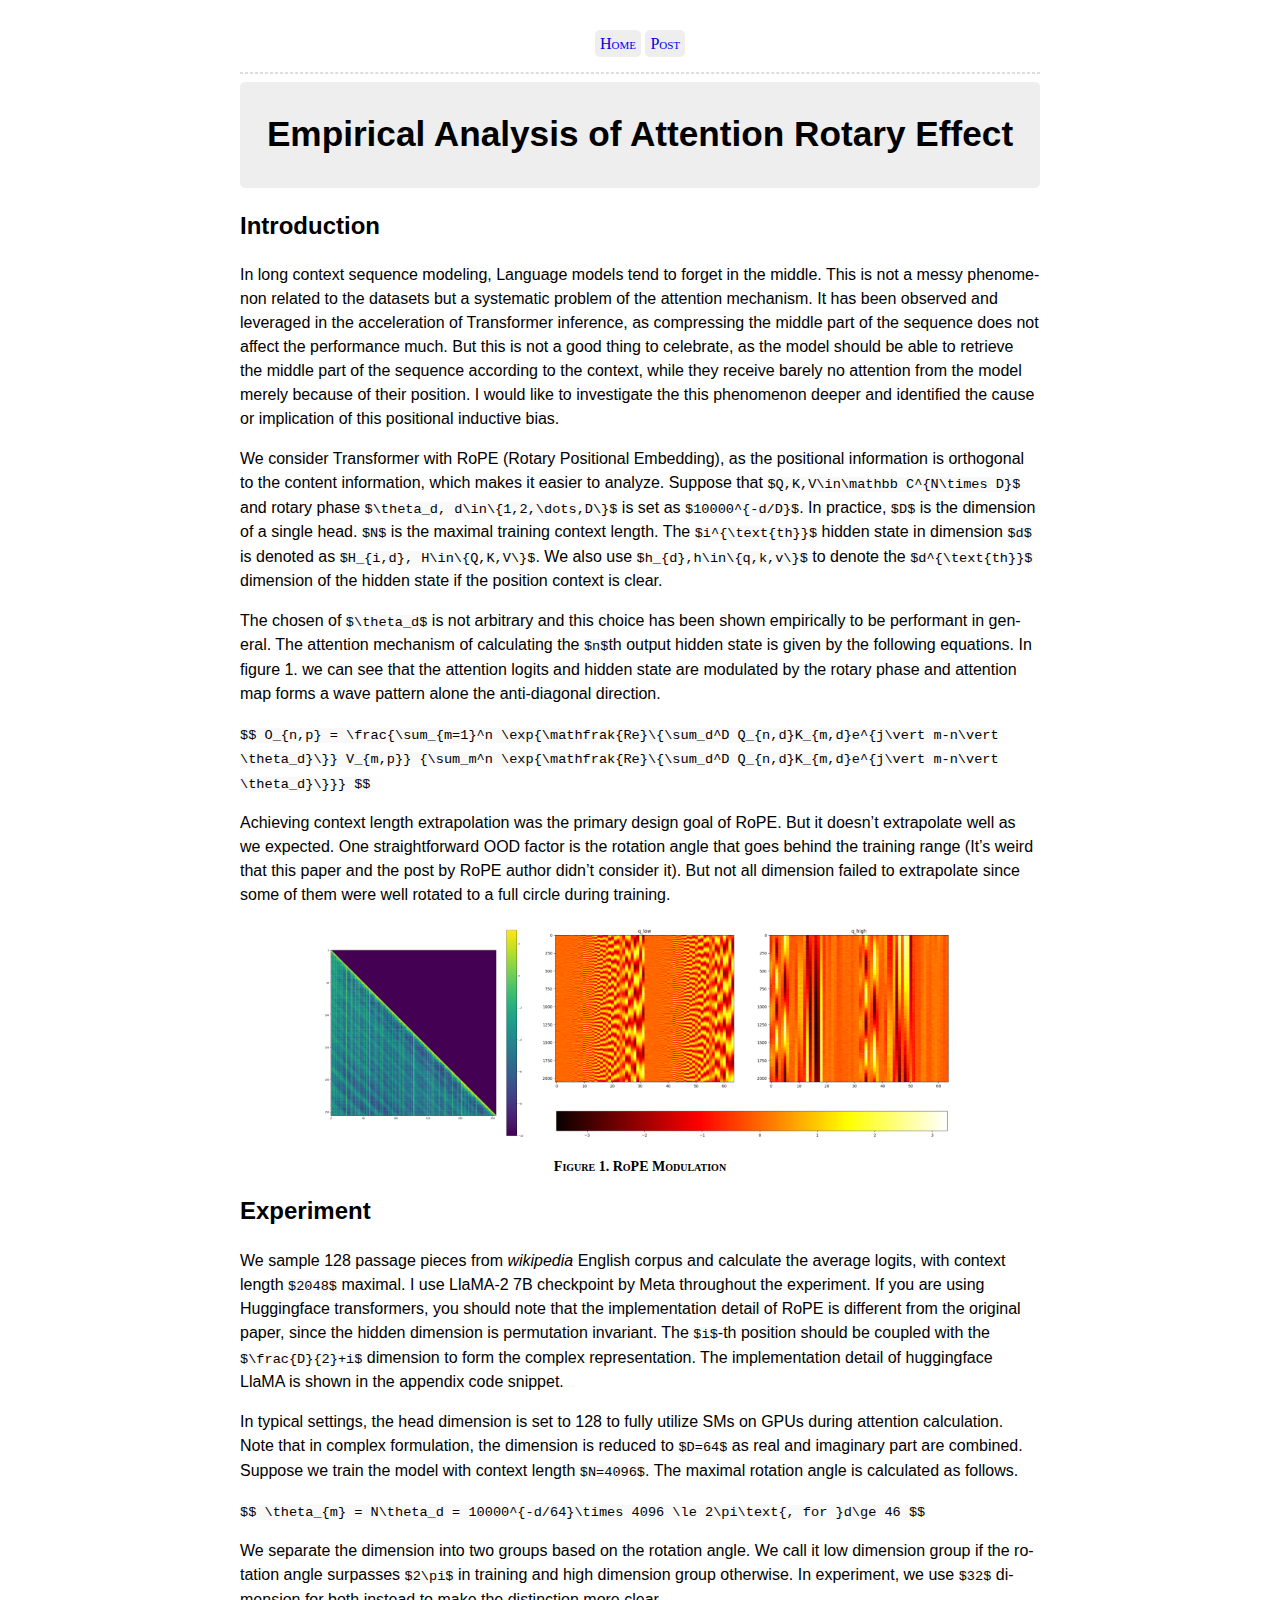
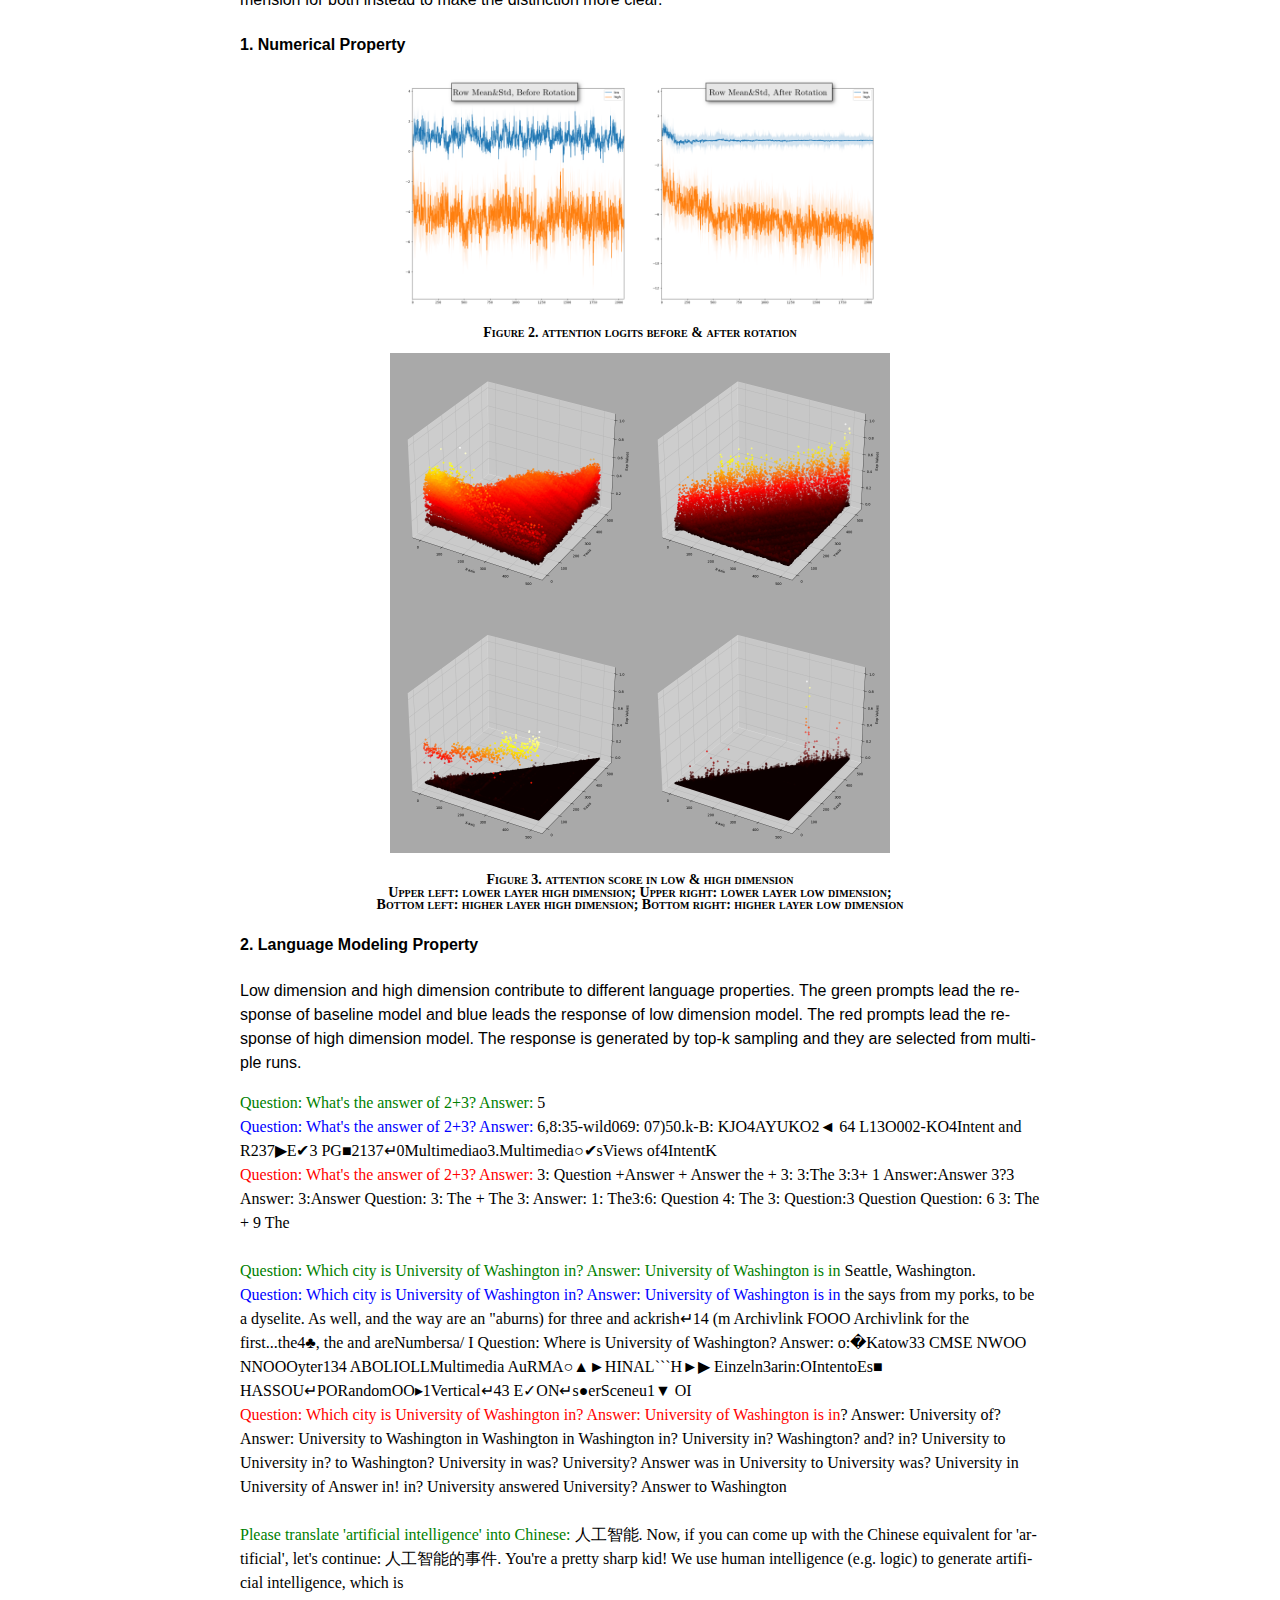
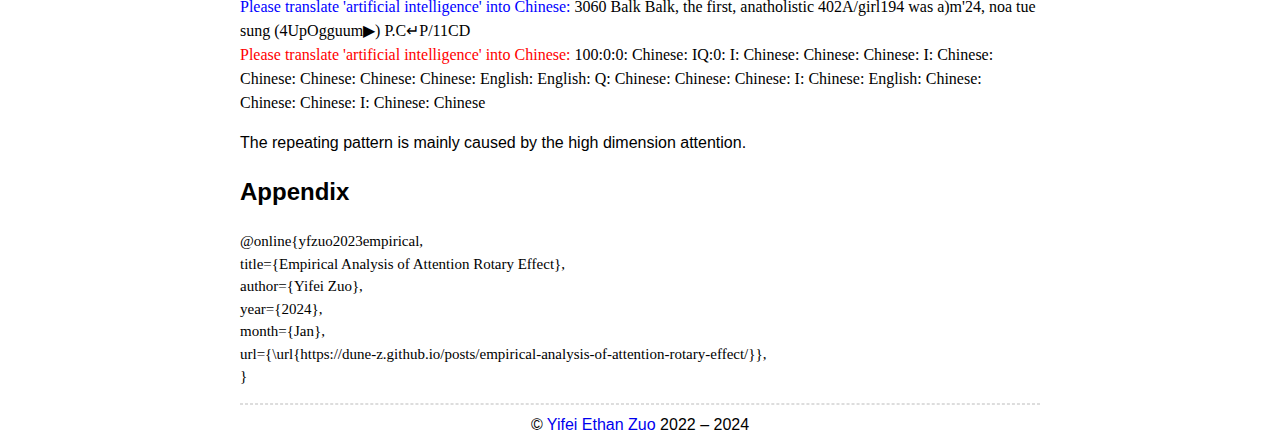
<file: posts/empirical-analysis-of-attention-rotary-effect/index.html>
<!DOCTYPE html>
<html lang="en-us">
  <head>
    <meta charset="utf-8">
    <meta name="viewport" content="width=device-width, initial-scale=1">
    <title>Empirical Analysis of Attention Rotary Effect | Yifei Ethan Zuo</title>
    <link rel="stylesheet" href="/css/style.css" />
    <link rel="stylesheet" href="/css/fonts.css" />
    
  </head>

  <body>
    <nav>
    <ul class="menu">
      
      <li style="font-family: Optima; font-variant: small-caps;"><a href="/">Home</a></li>
      
      <li style="font-family: Optima; font-variant: small-caps;"><a href="/posts">Post</a></li>
      
    </ul>
    <hr/>
    </nav>

<div class="article-meta">
<h1><span class="title">Empirical Analysis of Attention Rotary Effect</span></h1>


</div>

<main>
<h2 id="introduction">Introduction</h2>
<p>In long context sequence modeling, Language models tend to forget in the middle.
This is not a messy phenomenon related to the datasets but a systematic problem of the attention mechanism. It has been observed and leveraged in the acceleration of Transformer inference, as compressing the middle part of the sequence does not affect the performance much. But this is not a good thing to celebrate, as the model should be able to retrieve the middle part of the sequence according to the context, while they receive barely no attention from the model merely because of their position.
I would like to investigate the this phenomenon deeper and identified the cause or implication of this positional inductive bias.</p>
<p>We consider Transformer with RoPE (Rotary Positional Embedding), as the positional information is orthogonal to the content information, which makes it easier to analyze.
Suppose that <code>$Q,K,V\in\mathbb C^{N\times D}$</code> and rotary phase <code>$\theta_d, d\in\{1,2,\dots,D\}$</code> is set as <code>$10000^{-d/D}$</code>. In practice, <code>$D$</code> is the dimension of a single head. <code>$N$</code> is the maximal training context length. The <code>$i^{\text{th}}$</code> hidden state in dimension <code>$d$</code> is denoted as <code>$H_{i,d}, H\in\{Q,K,V\}$</code>. We also use <code>$h_{d},h\in\{q,k,v\}$</code> to denote the <code>$d^{\text{th}}$</code> dimension of the hidden state if the position context is clear.</p>
<p>The chosen of <code>$\theta_d$</code> is not arbitrary and this choice has been shown empirically to be performant in general. The attention mechanism of calculating the <code>$n$</code>th output hidden state is given by the following equations. In figure 1. we can see that the attention logits and hidden state are modulated by the rotary phase and attention map forms a wave pattern alone the anti-diagonal direction.</p>
<p><code>$$ O_{n,p} = \frac{\sum_{m=1}^n \exp{\mathfrak{Re}\{\sum_d^D Q_{n,d}K_{m,d}e^{j\vert m-n\vert \theta_d}\}} V_{m,p}} {\sum_m^n \exp{\mathfrak{Re}\{\sum_d^D Q_{n,d}K_{m,d}e^{j\vert m-n\vert \theta_d}\}}} $$</code></p>
<p>Achieving context length extrapolation was the primary design goal of RoPE. But it doesn&rsquo;t extrapolate well as we expected. One straightforward OOD factor is the rotation angle that goes behind the training range (It&rsquo;s weird that this paper and the post by RoPE author didn&rsquo;t consider it). But not all dimension failed to extrapolate since some of them were well rotated to a full circle during training.</p>
<div style="text-align: center">
<img src="wave_sample.png" width="650px"></img>
</div>
<p style="text-align: center;line-height:0.9;font-variant:;font-size:14px; font-family: Optima; font-weight:bold; font-variant: small-caps">Figure 1. RoPE Modulation</p>
<h2 id="experiment">Experiment</h2>
<p>We sample 128 passage pieces from <em>wikipedia</em> English corpus and calculate the average logits, with context length <code>$2048$</code> maximal. I use LlaMA-2 7B checkpoint by Meta throughout the experiment. If you are using Huggingface transformers, you should note that the implementation detail of RoPE is different from the original paper, since the hidden dimension is permutation invariant. The <code>$i$</code>-th position should be coupled with the <code>$\frac{D}{2}+i$</code> dimension to form the complex representation. The implementation detail of huggingface LlaMA is shown in the appendix code snippet.</p>
<p>In typical settings, the head dimension is set to 128 to fully utilize SMs on GPUs during attention calculation. Note that in complex formulation, the dimension is reduced to <code>$D=64$</code> as real and imaginary part are combined. Suppose we train the model with context length <code>$N=4096$</code>. The maximal rotation angle is calculated as follows.</p>
<p><code>$$ \theta_{m} = N\theta_d = 10000^{-d/64}\times 4096 \le 2\pi\text{, for }d\ge 46 $$</code></p>
<p>We separate the dimension into two groups based on the rotation angle. We call it low dimension group if the rotation angle surpasses <code>$2\pi$</code> in training and high dimension group otherwise. In experiment, we use <code>$32$</code> dimension for both instead to make the distinction more clear.</p>
<h4 id="1-numerical-property">1. Numerical Property</h4>
<div style="text-align: center">
<img src="rotation_effect_logits.png" width="500px"></img>
</div>
<p style="text-align: center;line-height:0.9;font-variant:;font-size:14px; font-family: Optima; font-weight:bold; font-variant: small-caps">Figure 2. attention logits before & after rotation</p>
<div style="text-align: center">
<img src="well.png" width="500px"></img>
</div>
<p style="text-align: center;line-height:0.9;font-variant:;font-size:14px; font-family: Optima; font-weight:bold; font-variant: small-caps">Figure 3. attention score in low & high dimension</br>Upper left: lower layer high dimension; Upper right: lower layer low dimension;</br>Bottom left: higher layer high dimension; Bottom right: higher layer low dimension</p>
<h4 id="2-language-modeling-property">2. Language Modeling Property</h4>
<p>Low dimension and high dimension contribute to different language properties. The green prompts lead the response of baseline model and blue leads the response of low dimension model. The red prompts lead the response of high dimension model. The response is generated by top-k sampling and they are selected from multiple runs.</p>
<p style="font-family:Pragmata Pro Mono;font-size:16px">
<span style="color:green">Question: What's the answer of 2+3? Answer: </span>5</br>
<span style="color:blue">Question: What's the answer of 2+3? Answer: </span>6,8:35-wild069: 07)50.k-B: KJO4AYUKO2◄ 64
L13O002-KO4Intent and R237▶E✔3 PG■2137↵0Multimediao3.Multimedia○✔sViews of4IntentK</br>
<span style="color:red">Question: What's the answer of 2+3? Answer: </span>3: Question +Answer + Answer the  + 3: 3:The 3:3+ 1 Answer:Answer 3?3  Answer: 3:Answer Question: 3: The + The 3: Answer: 1: The3:6: Question 4: The 3: Question:3 Question Question: 6 3: The + 9 The</br></br>
<span style="color:green">Question: Which city is University of Washington in? Answer: University of Washington is in </span>Seattle, Washington.</br>
<span style="color:blue">Question: Which city is University of Washington in? Answer: University of Washington is in </span>the says from my porks, to be a dyselite.
As well, and the way are an "aburns) for three and ackrish↵14 (m Archivlink FOOO Archivlink for the first...the4♣, the and areNumbersa/ I
Question: Where is University of Washington? Answer: o:�Katow33 CMSE NWOO NNOOOyter134 ABOLIOLLMultimedia
AuRMA○▲►HINAL```H►▶ Einzeln3arin:OIntentoEs■
HASSOU↵PORandomOO▸1Vertical↵43
E✓ON↵s●erSceneu1▼
OI</br>
<span style="color:red">Question: Which city is University of Washington in? Answer: University of Washington is in</span>? Answer: University of? Answer: University to Washington in Washington in Washington in? University in? Washington? and? in? University to University in? to Washington? University in was? University? Answer was in University to University was? University in University of Answer in! in? University answered University? Answer to Washington</br></br>
<span style="color:green">Please translate 'artificial intelligence' into Chinese: </span>人工智能. Now, if you can come up with the Chinese equivalent for 'artificial', let's continue: 人工智能的事件.
You're a pretty sharp kid!
We use human intelligence (e.g. logic) to generate artificial intelligence, which is</br>
<span style="color:blue">Please translate 'artificial intelligence' into Chinese: </span>3060 Balk Balk, the first, anatholistic 402A/girl194 was a)m'24, noa tue sung (4UpOgguum▶) P.C↵P/11CD</br>
<span style="color:red">Please translate 'artificial intelligence' into Chinese: </span>100:0:0: Chinese: IQ:0: I: Chinese: Chinese: Chinese: I: Chinese: Chinese: Chinese: Chinese: Chinese: English: English: Q: Chinese: Chinese: Chinese: I: Chinese: English: Chinese: Chinese: Chinese: I: Chinese: Chinese
</p>
<p>The repeating pattern is mainly caused by the high dimension attention.</p>
<h2 id="appendix">Appendix</h2>
<!-- 
```python
def rotate_half(x):
    x1 = x[..., : x.shape[-1] // 2]
    x2 = x[..., x.shape[-1] // 2 :]
    return torch.cat((-x2, x1), dim=-1)

def apply_rotary_pos_emb(q, k, cos, sin, position_ids):
    cos = cos.squeeze(1).squeeze(0)
    sin = sin.squeeze(1).squeeze(0)
    cos = cos[position_ids].unsqueeze(1)
    sin = sin[position_ids].unsqueeze(1)
    q_embed = (q * cos) + (rotate_half(q) * sin)
    k_embed = (k * cos) + (rotate_half(k) * sin)
    return q_embed, k_embed
``` -->
<p style="font-family: Pragmata Pro Mono; font-size: 15px">
@online{yfzuo2023empirical,</br>
    title={Empirical Analysis of Attention Rotary Effect},</br>
    author={Yifei Zuo},</br>
    year={2024},</br>
    month={Jan},</br>
    url={\url{https://dune-z.github.io/posts/empirical-analysis-of-attention-rotary-effect/}},</br>
}
</p>
</main>

  <footer>
  <script defer src="//yihui.org/js/math-code.js"></script>
<script defer src="//mathjax.rstudio.com/latest/MathJax.js?config=TeX-MML-AM_CHTML">
</script>

<script defer src="//yihui.org/js/center-img.js"></script>
  
  <hr/>
  © <a href="https://dune-z.github.io">Yifei Ethan Zuo</a> 2022 &ndash; 2024
  
  </footer>
  </body>
</html>
</file>
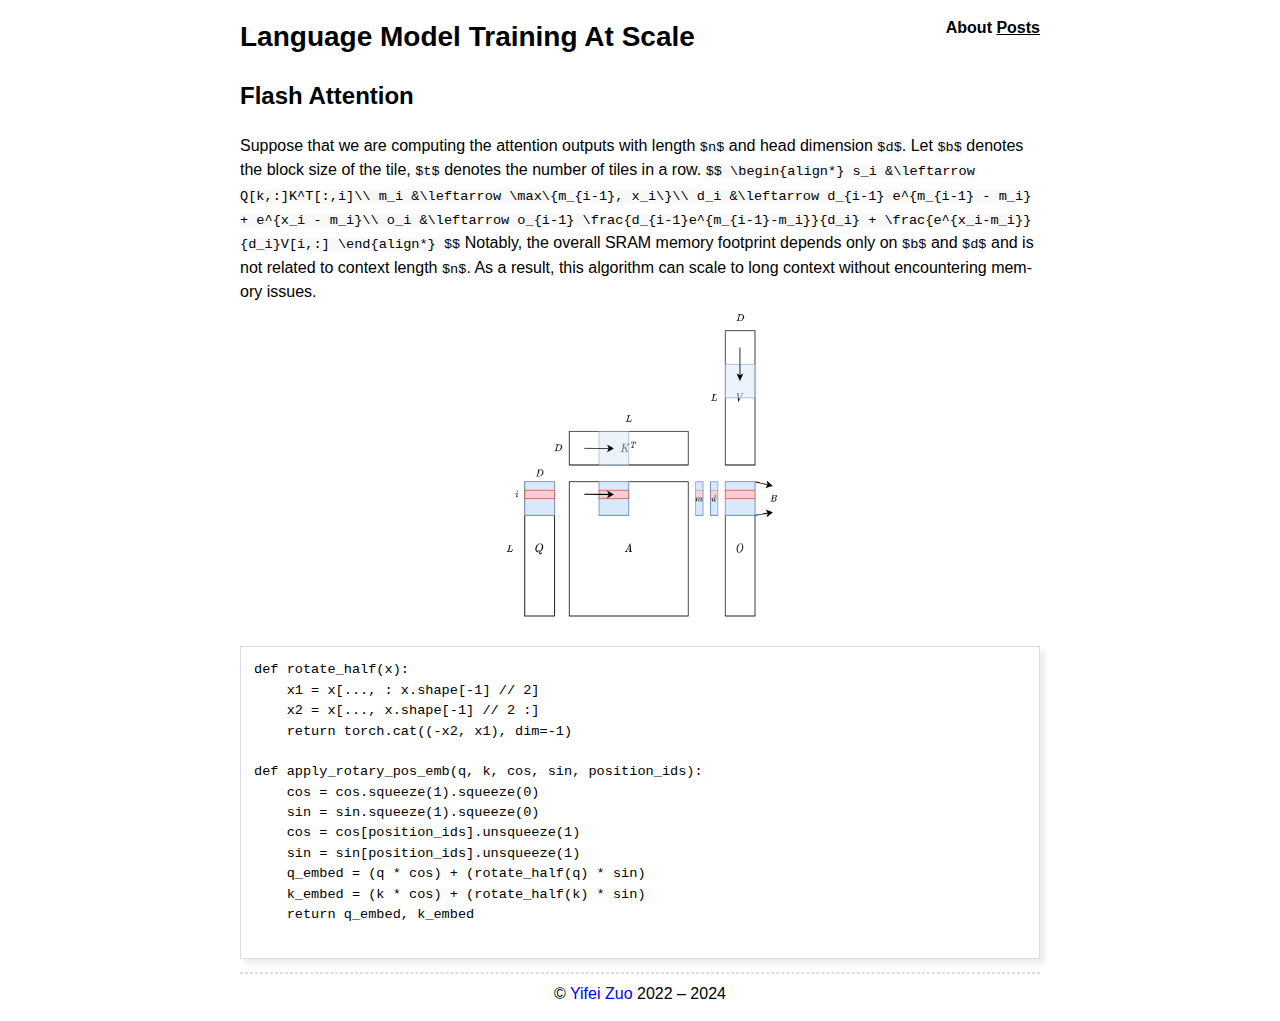
<file: posts/language-model-training-at-scale/index.html>
<!DOCTYPE html>
<html lang="en-us">
  <head>
    <meta charset="utf-8">
    <meta name="viewport" content="width=device-width, initial-scale=1">
    <title>Flash Attention | Yifei Zuo</title>
    <link rel="stylesheet" href="/css/style.css" />
    <link rel="stylesheet" href="/css/fonts.css" />
  </head>
  <head>
    <meta charset="utf-8">
    <style>
        .custom-link {
            color: black; /* Default text color */
            text-decoration: underline; /* Removes underline */
        }
        .custom-link:hover {
            color: white; /* Text color on hover (could be different if desired) */
            background-color: black; /* Background color on hover */
        }
    </style>
  </head>
  <body>

<main>
<span style="font-weight:bold;font-size:28px">Language Model Training At Scale</span><span style="float: right; font-weight: bold"><span style="float: right; font-weight: bold"><a href="/" class="custom-link" style="text-decoration: none;">About</a> <a href="/posts" class="custom-link">Posts</a></span></span></br>
<!-- <span class="title">Training Language Model At Scale</span> -->
<!-- <span style="float: right; font-weight: bold"><a href="/" style="color: black; font-weight: bold; text-decoration: none;">About</a> <a href="/posts" style="color: black;font-weight: bold; text-decoration: none;">Posts</a></span></br></br> -->
<h2 id="Flash Attention">Flash Attention</h2>
Suppose that we are computing the attention outputs with length <code>$n$</code> and head dimension <code>$d$</code>.
Let <code>$b$</code> denotes the block size of the tile, <code>$t$</code> denotes the number of tiles in a row.
<code>$$
\begin{align*}
s_i &\leftarrow Q[k,:]K^T[:,i]\\
m_i &\leftarrow \max\{m_{i-1}, x_i\}\\
d_i &\leftarrow d_{i-1} e^{m_{i-1} - m_i} + e^{x_i - m_i}\\
o_i &\leftarrow o_{i-1} \frac{d_{i-1}e^{m_{i-1}-m_i}}{d_i} + \frac{e^{x_i-m_i}}{d_i}V[i,:]
\end{align*}
$$</code>
Notably, the overall SRAM memory footprint depends only on <code>$b$</code> and <code>$d$</code> and is not related to context length <code>$n$</code>. As a
result, this algorithm can scale to long context without encountering memory issues.
<div style="text-align: center">
<img src="flash_attn.png" width="300px"></img>
</div>
<pre>
<code class="language-python">def rotate_half(x):
    x1 = x[..., : x.shape[-1] // 2]
    x2 = x[..., x.shape[-1] // 2 :]
    return torch.cat((-x2, x1), dim=-1)

def apply_rotary_pos_emb(q, k, cos, sin, position_ids):
    cos = cos.squeeze(1).squeeze(0)
    sin = sin.squeeze(1).squeeze(0)
    cos = cos[position_ids].unsqueeze(1)
    sin = sin[position_ids].unsqueeze(1)
    q_embed = (q * cos) + (rotate_half(q) * sin)
    k_embed = (k * cos) + (rotate_half(k) * sin)
    return q_embed, k_embed
</code>
</pre>
</main>

<footer>
<script defer src="//yihui.org/js/math-code.js"></script>
<script defer src="//mathjax.rstudio.com/latest/MathJax.js?config=TeX-MML-AM_CHTML">
</script>

<script defer src="//yihui.org/js/center-img.js"></script>
  <hr/>
  © <a href="https://dune-z.github.io">Yifei Zuo</a> 2022 &ndash; 2024
  </footer>
  </body>
</html>
</file>
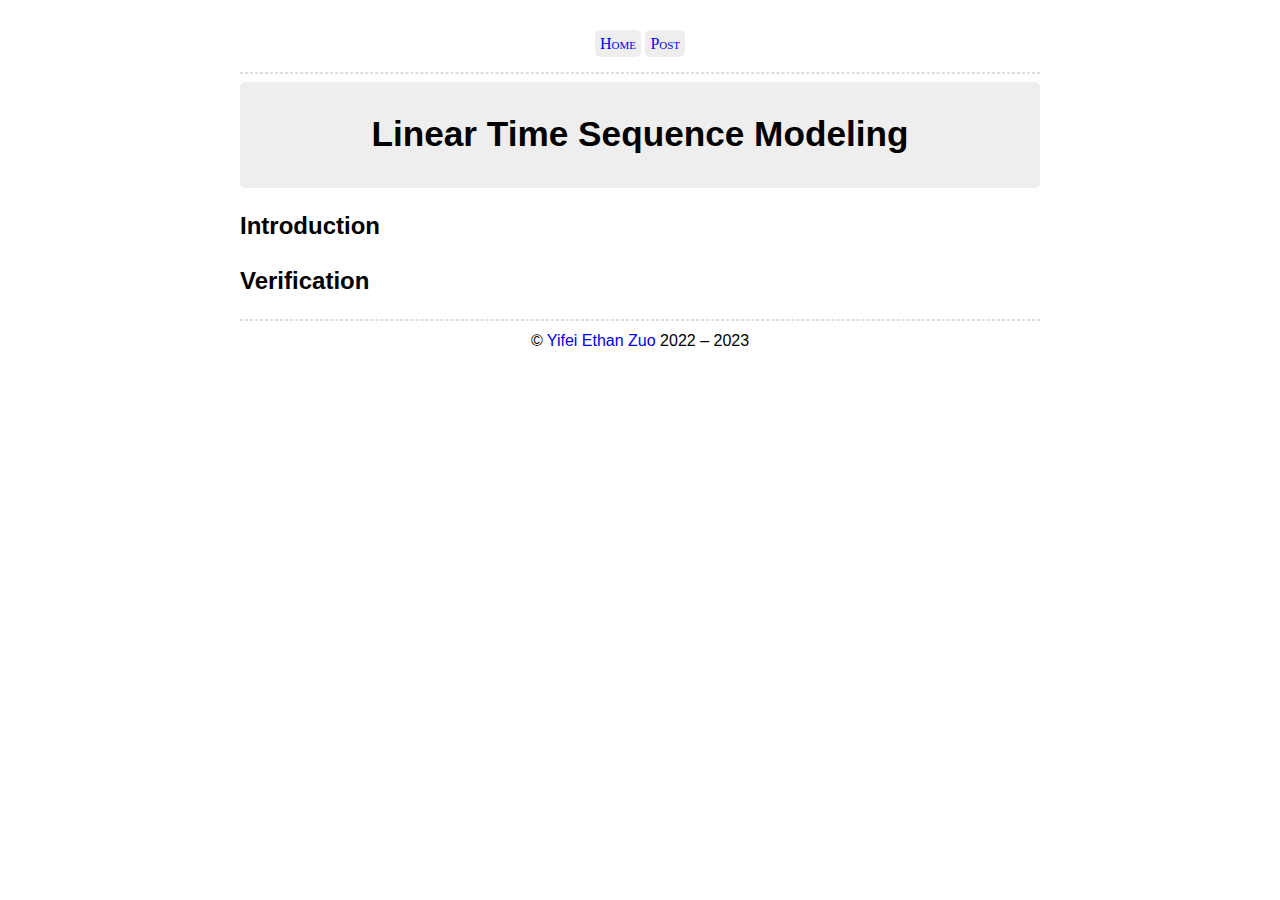
<file: posts/linear-time-sequence-modeling/index.html>
<!DOCTYPE html>
<html lang="en-us">
  <head>
    <meta charset="utf-8">
    <meta name="viewport" content="width=device-width, initial-scale=1">
    <title>Linear Time Sequence Modeling | Yifei Ethan Zuo</title>
    <link rel="stylesheet" href="/css/style.css" />
    <link rel="stylesheet" href="/css/fonts.css" />
    
  </head>

  <body>
    <nav>
    <ul class="menu">
      
      <li style="font-family: Optima; font-variant: small-caps;"><a href="/">Home</a></li>
      
      <li style="font-family: Optima; font-variant: small-caps;"><a href="/posts">Post</a></li>
      
    </ul>
    <hr/>
    </nav>

<div class="article-meta">
<h1><span class="title">Linear Time Sequence Modeling</span></h1>


</div>

<main>
<h2 id="introduction">Introduction</h2>
<h2 id="verification">Verification</h2>

</main>

  <footer>
  <script defer src="//yihui.org/js/math-code.js"></script>
<script defer src="//mathjax.rstudio.com/latest/MathJax.js?config=TeX-MML-AM_CHTML">
</script>

<script defer src="//yihui.org/js/center-img.js"></script>
  
  <hr/>
  © <a href="https://dune-z.github.io">Yifei Ethan Zuo</a> 2022 &ndash; 2023
  
  </footer>
  </body>
</html>
</file>
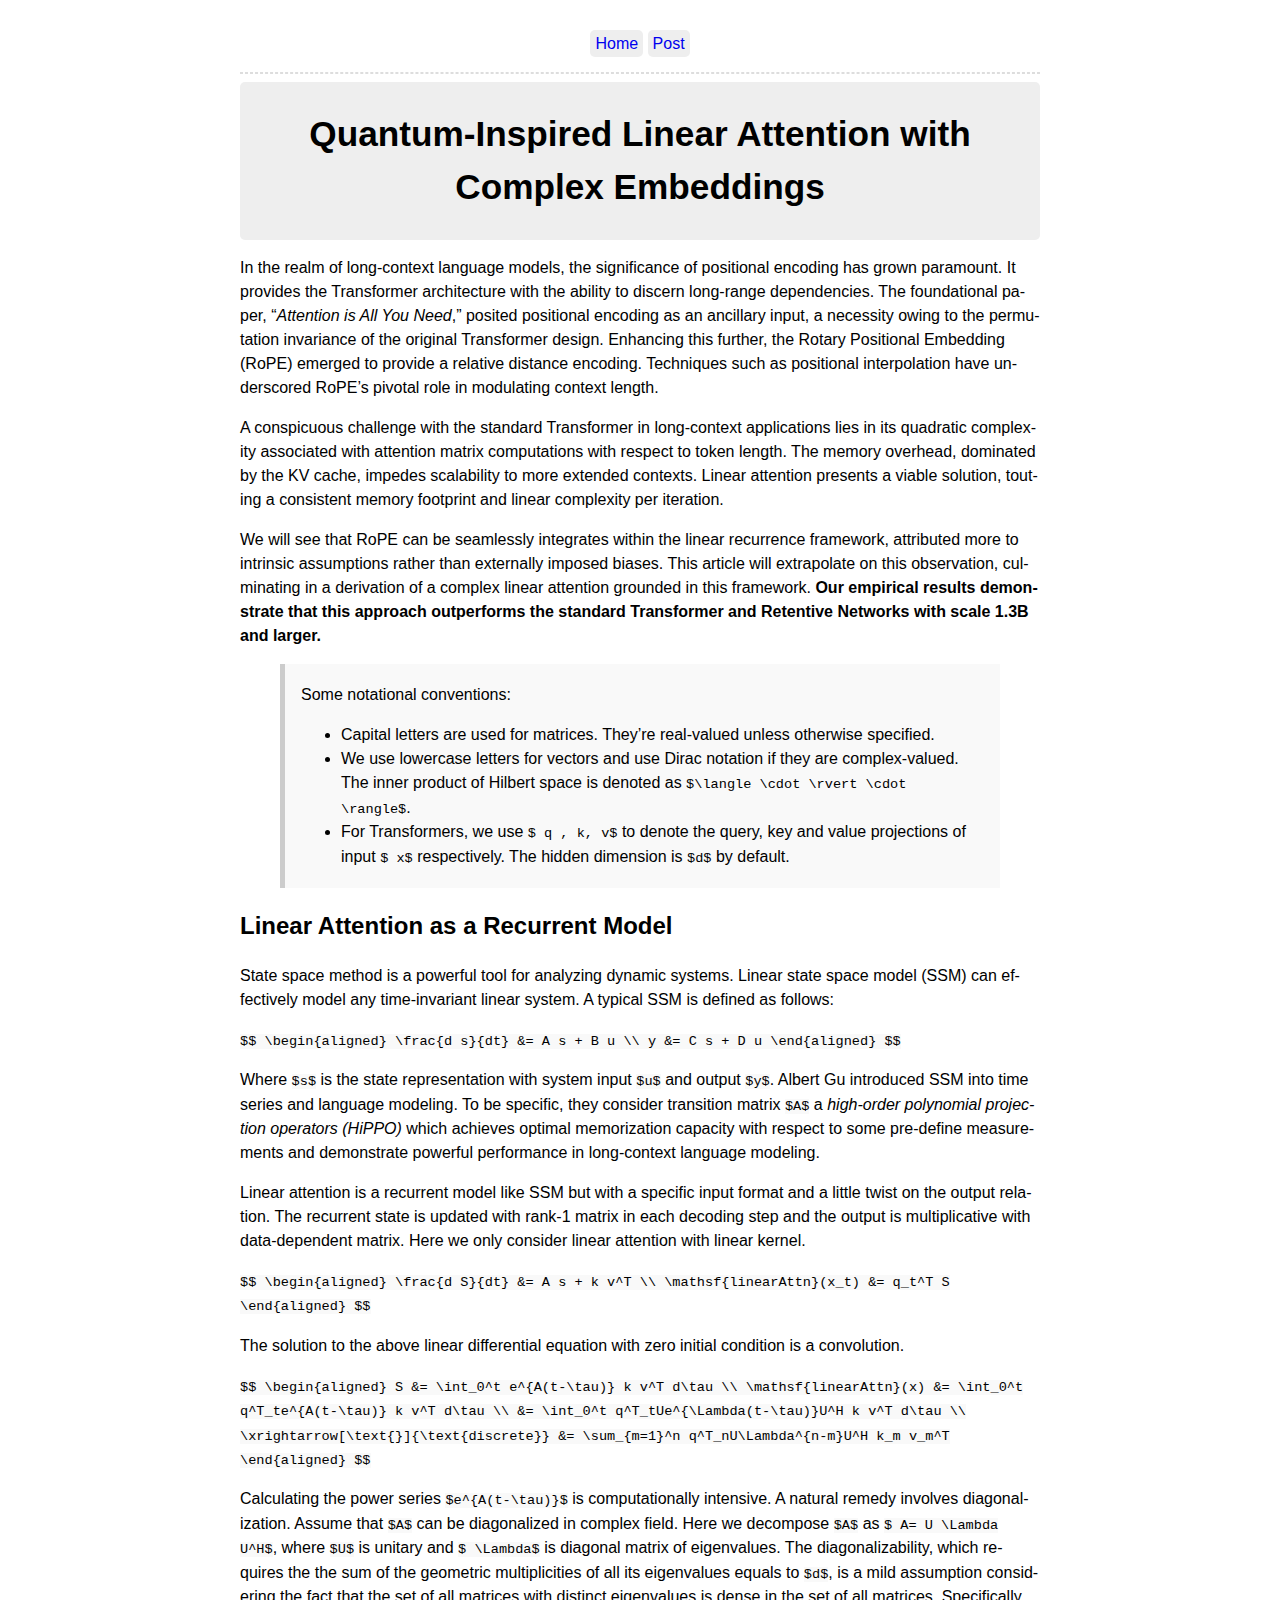
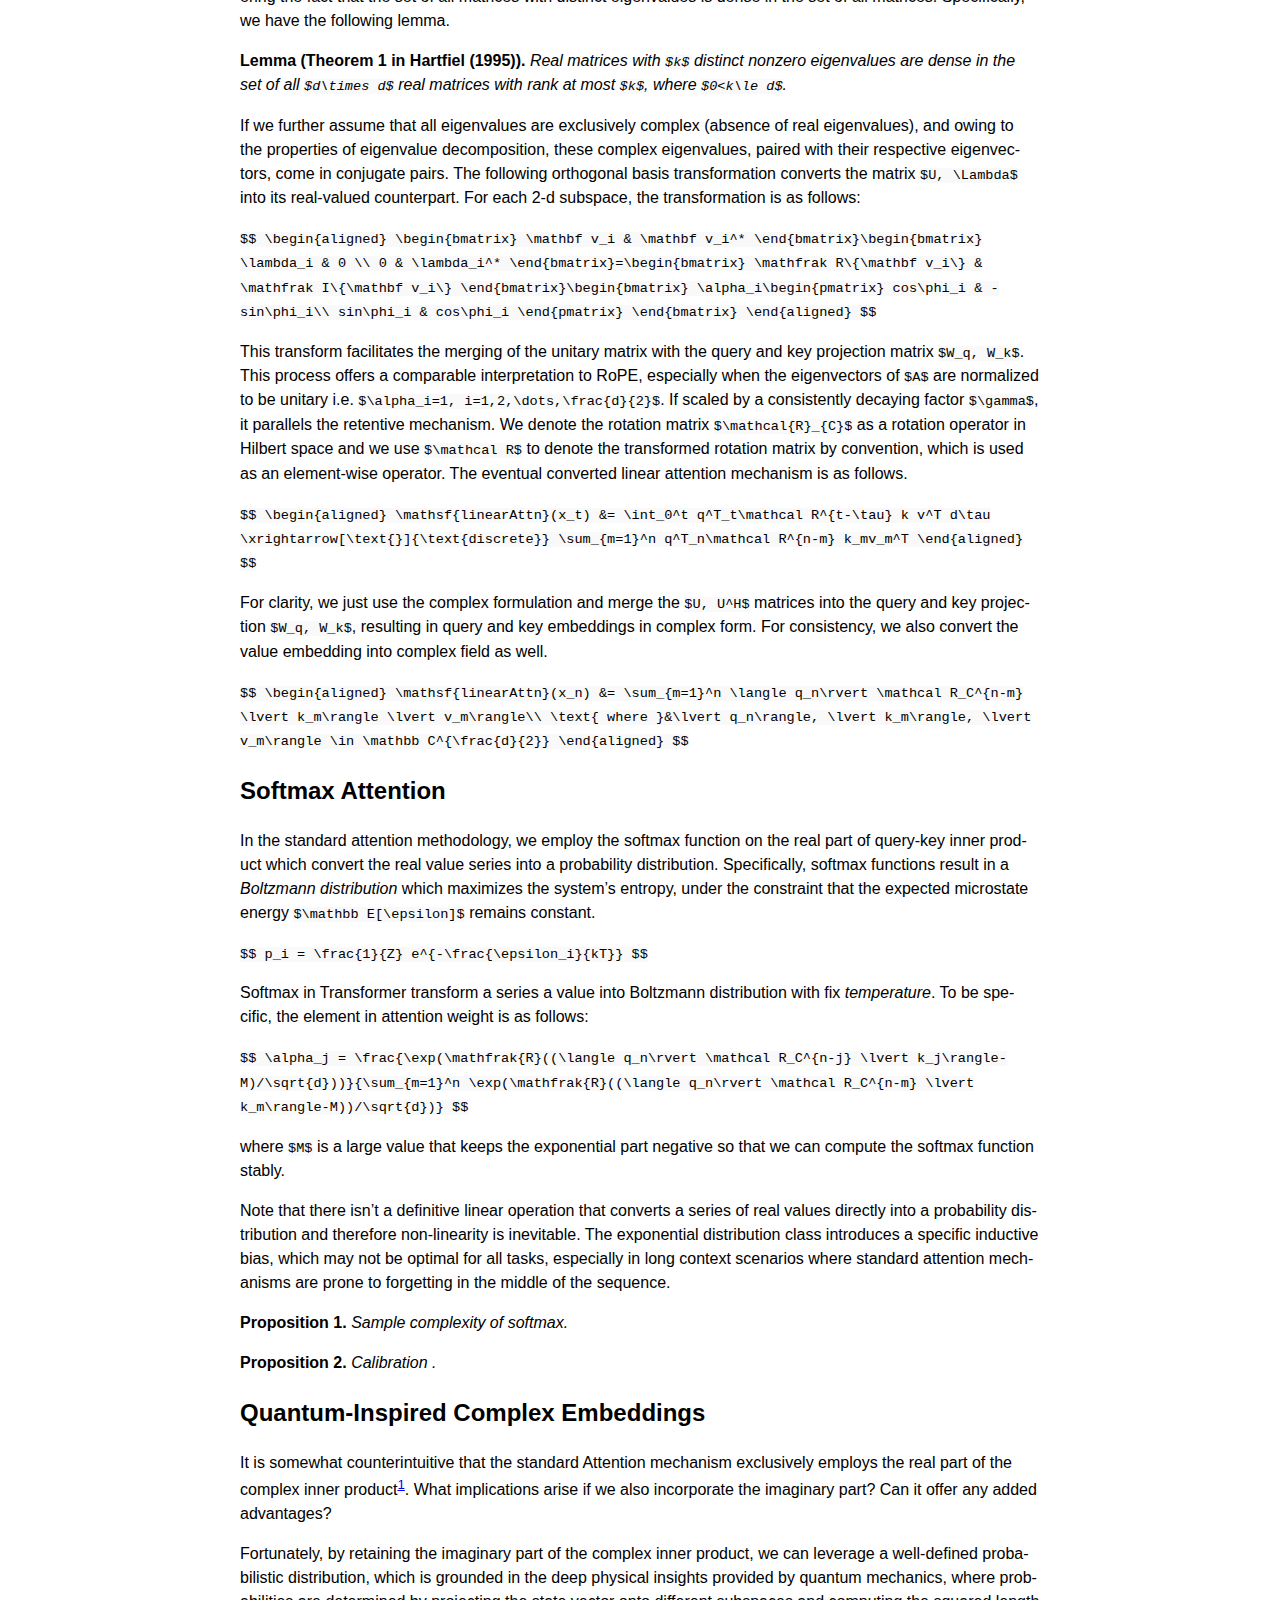
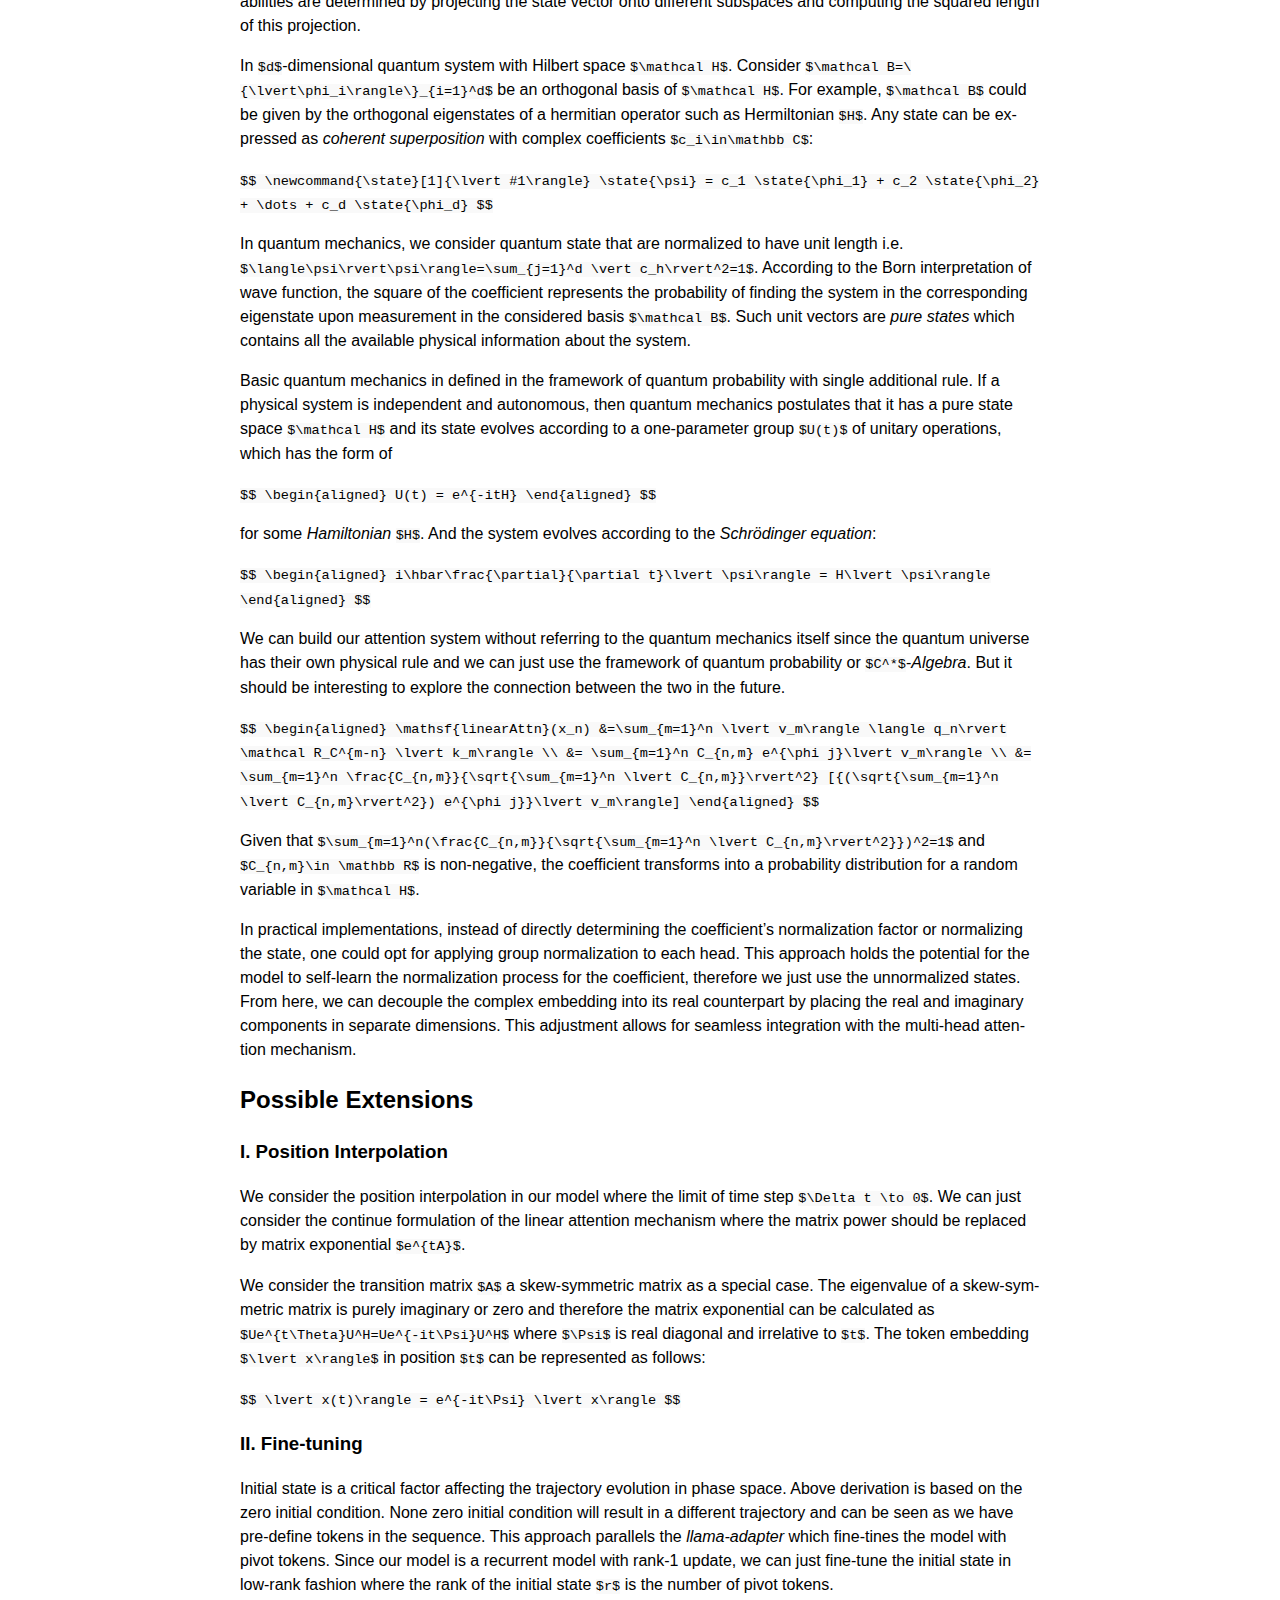
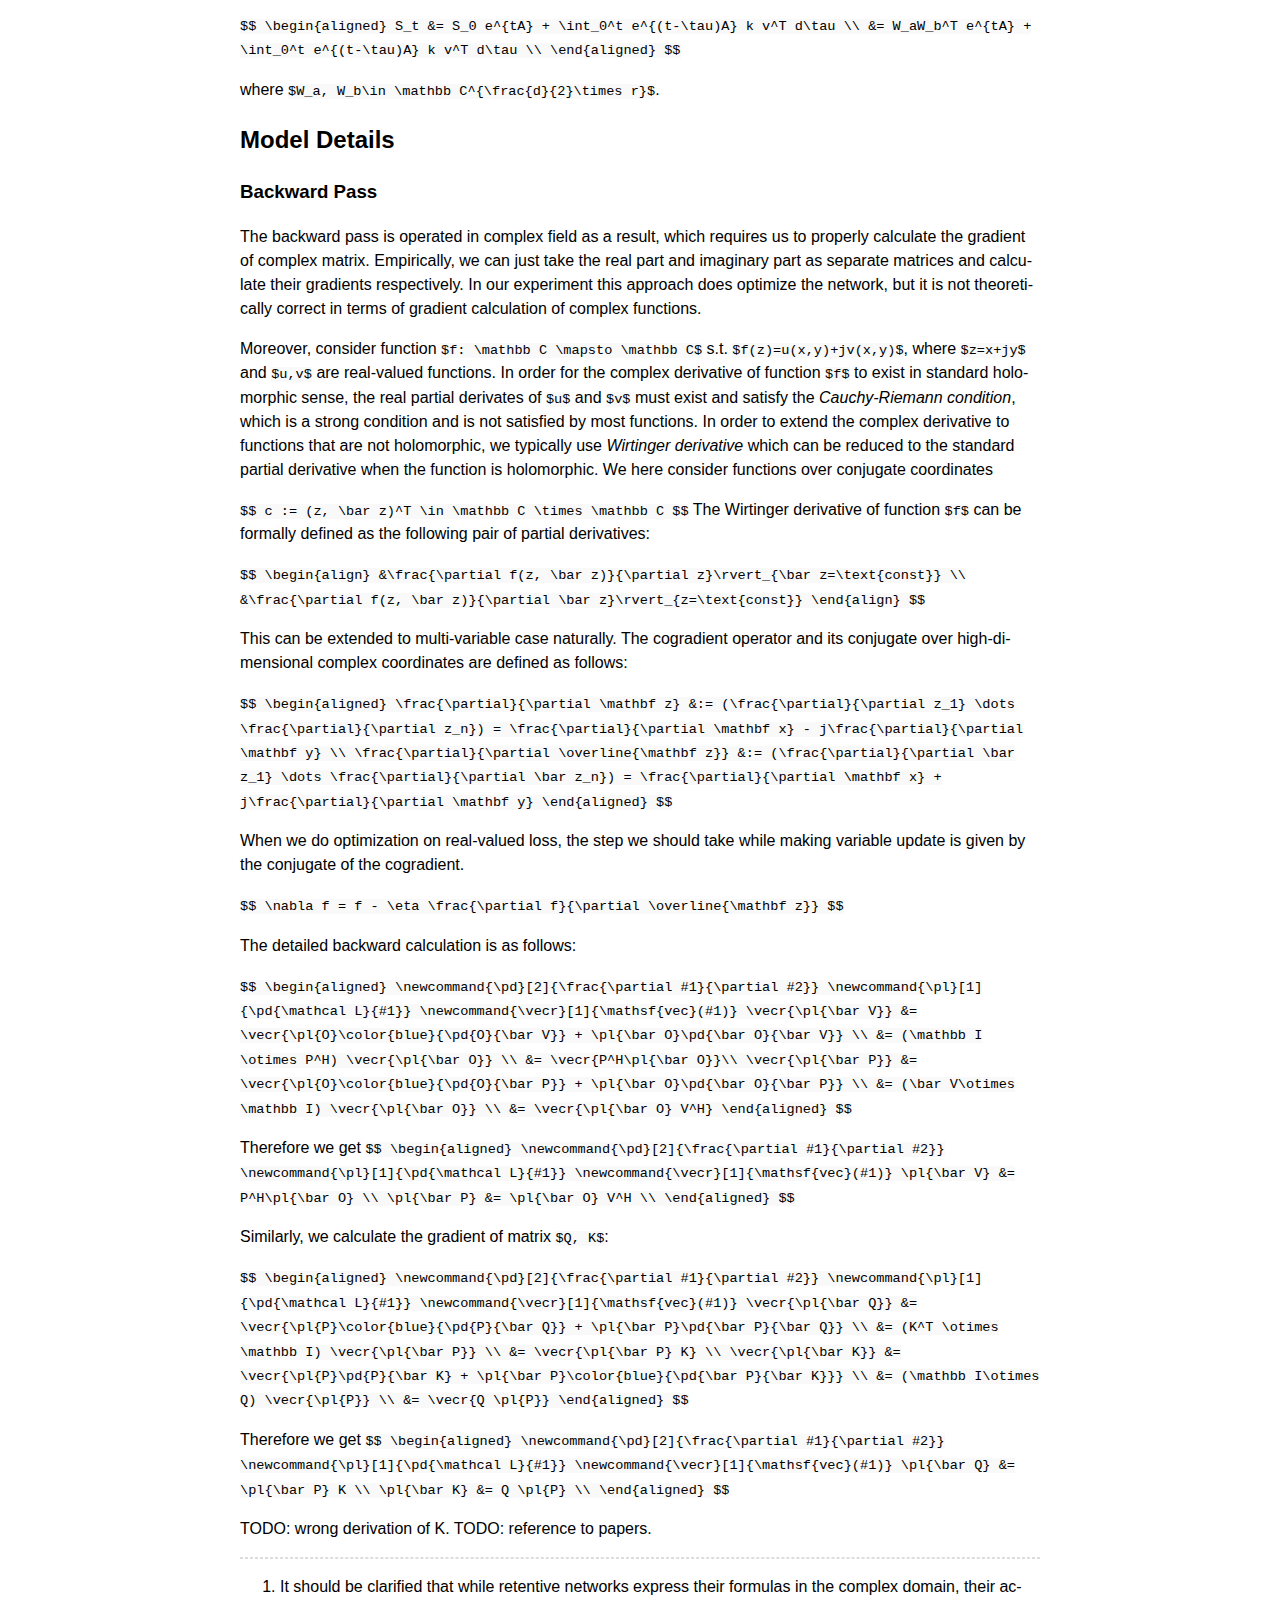
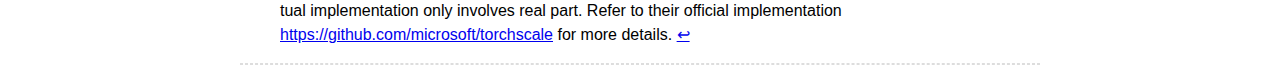
<file: posts/quantum-inspired-complex-embeddings-in-linear-transformers/index.html>
<!DOCTYPE html>
<html lang="en-us">
  <head>
    <meta charset="utf-8">
    <meta name="viewport" content="width=device-width, initial-scale=1">
    <title>Quantum-Inspired Linear Attention with Complex Embeddings | Yifei Ethan Zuo</title>
    <link rel="stylesheet" href="/css/style.css" />
    <link rel="stylesheet" href="/css/fonts.css" />
    
  </head>

  <body>
    <nav>
    <ul class="menu">
      
      <li><a href="/">Home</a></li>
      
      <li><a href="/posts">Post</a></li>
      
    </ul>
    <hr/>
    </nav>

<div class="article-meta">
<h1><span class="title">Quantum-Inspired Linear Attention with Complex Embeddings</span></h1>


</div>

<main>
<p>In the realm of long-context language models, the significance of positional encoding has grown paramount. It provides the Transformer architecture with the ability to discern long-range dependencies. The foundational paper, &ldquo;<em>Attention is All You Need</em>,&rdquo; posited positional encoding as an ancillary input, a necessity owing to the permutation invariance of the original Transformer design. Enhancing this further, the Rotary Positional Embedding (RoPE) emerged to provide a relative distance encoding. Techniques such as positional interpolation have underscored RoPE&rsquo;s pivotal role in modulating context length.</p>
<p>A conspicuous challenge with the standard Transformer in long-context applications lies in its quadratic complexity associated with attention matrix computations with respect to token length. The memory overhead, dominated by the KV cache, impedes scalability to more extended contexts. Linear attention presents a viable solution, touting a consistent memory footprint and linear complexity per iteration.</p>
<p>We will see that RoPE can be seamlessly integrates within the linear recurrence framework, attributed more to intrinsic assumptions rather than externally imposed biases. This article will extrapolate on this observation, culminating in a derivation of a complex linear attention grounded in this framework. <strong>Our empirical results demonstrate that this approach outperforms the standard Transformer and Retentive Networks with scale 1.3B and larger.</strong></p>
<blockquote>
<p>Some notational conventions:</p>
<ul>
<li>Capital letters are used for matrices. They&rsquo;re real-valued unless otherwise specified.</li>
<li>We use lowercase letters for vectors and use Dirac notation if they are complex-valued. The inner product of Hilbert space is denoted as <code>$\langle \cdot \rvert \cdot \rangle$</code>.</li>
<li>For Transformers, we use <code>$ q , k, v$</code> to denote the query, key and value projections of input <code>$ x$</code> respectively. The hidden dimension is <code>$d$</code> by default.</li>
</ul>
</blockquote>
<h2 id="linear-attention-as-a-recurrent-model">Linear Attention as a Recurrent Model</h2>
<p>State space method is a powerful tool for analyzing dynamic systems. Linear state space model (SSM) can effectively model any time-invariant linear system. A typical SSM is defined as follows:</p>
<p><code>$$ \begin{aligned} \frac{d s}{dt} &amp;= A s + B u \\ y &amp;= C s + D u \end{aligned} $$</code></p>
<p>Where <code>$s$</code> is the state representation with system input <code>$u$</code> and output <code>$y$</code>.
Albert Gu introduced SSM into time series and language modeling. To be specific, they consider transition matrix <code>$A$</code> a <em>high-order polynomial projection operators (HiPPO)</em> which achieves optimal memorization capacity with respect to some pre-define measurements and demonstrate powerful performance in long-context language modeling.</p>
<p>Linear attention is a recurrent model like SSM but with a specific input format and a little twist on the output relation. The recurrent state is updated with rank-1 matrix in each decoding step and the output is multiplicative with data-dependent matrix.
Here we only consider linear attention with linear kernel.</p>
<p><code>$$ \begin{aligned} \frac{d S}{dt} &amp;= A s + k v^T \\ \mathsf{linearAttn}(x_t) &amp;= q_t^T S \end{aligned} $$</code></p>
<p>The solution to the above linear differential equation with zero initial condition is a convolution.</p>
<p><code>$$ \begin{aligned} S &amp;= \int_0^t e^{A(t-\tau)} k v^T d\tau \\ \mathsf{linearAttn}(x) &amp;= \int_0^t q^T_te^{A(t-\tau)} k v^T d\tau \\ &amp;= \int_0^t q^T_tUe^{\Lambda(t-\tau)}U^H k v^T d\tau \\ \xrightarrow[\text{}]{\text{discrete}} &amp;= \sum_{m=1}^n q^T_nU\Lambda^{n-m}U^H k_m v_m^T \end{aligned} $$</code></p>
<p>Calculating the power series <code>$e^{A(t-\tau)}$</code> is computationally intensive. A natural remedy involves diagonalization. Assume that <code>$A$</code> can be diagonalized in complex field. Here we decompose <code>$A$</code> as <code>$ A= U \Lambda U^H$</code>, where <code>$U$</code> is unitary and <code>$ \Lambda$</code> is diagonal matrix of eigenvalues. The diagonalizability, which requires the the sum of the geometric multiplicities of all its eigenvalues equals to <code>$d$</code>, is a mild assumption considering the fact that the set of all matrices with distinct eigenvalues is dense in the set of all matrices. Specifically, we have the following lemma.</p>
<p><strong>Lemma (Theorem 1 in Hartfiel (1995)).</strong> <em>Real matrices with <code>$k$</code> distinct nonzero eigenvalues are dense in the set of all <code>$d\times d$</code> real matrices with rank at most <code>$k$</code>, where <code>$0&lt;k\le d$</code>.</em></p>
<p>If we further assume that all eigenvalues are exclusively complex (absence of real eigenvalues), and owing to the properties of eigenvalue decomposition, these complex eigenvalues, paired with their respective eigenvectors, come in conjugate pairs. The following orthogonal basis transformation converts the matrix <code>$U, \Lambda$</code> into its real-valued counterpart. For each 2-d subspace, the transformation is as follows:</p>
<p><code>$$ \begin{aligned} \begin{bmatrix} \mathbf v_i &amp; \mathbf v_i^* \end{bmatrix}\begin{bmatrix} \lambda_i &amp; 0 \\ 0 &amp; \lambda_i^* \end{bmatrix}=\begin{bmatrix} \mathfrak R\{\mathbf v_i\} &amp; \mathfrak I\{\mathbf v_i\} \end{bmatrix}\begin{bmatrix} \alpha_i\begin{pmatrix} cos\phi_i &amp; -sin\phi_i\\ sin\phi_i &amp; cos\phi_i \end{pmatrix} \end{bmatrix} \end{aligned} $$</code></p>
<p>This transform facilitates the merging of the unitary matrix with the query and key projection matrix <code>$W_q, W_k$</code>. This process offers a comparable interpretation to RoPE, especially when the eigenvectors of <code>$A$</code> are normalized to be unitary i.e. <code>$\alpha_i=1, i=1,2,\dots,\frac{d}{2}$</code>. If scaled by a consistently decaying factor <code>$\gamma$</code>, it parallels the retentive mechanism. We denote the rotation matrix <code>$\mathcal{R}_{C}$</code> as a rotation operator in Hilbert space and we use <code>$\mathcal R$</code> to denote the transformed rotation matrix by convention, which is used as an element-wise operator. The eventual converted linear attention mechanism is as follows.</p>
<p><code>$$ \begin{aligned} \mathsf{linearAttn}(x_t) &amp;= \int_0^t q^T_t\mathcal R^{t-\tau} k v^T d\tau \xrightarrow[\text{}]{\text{discrete}} \sum_{m=1}^n q^T_n\mathcal R^{n-m} k_mv_m^T \end{aligned} $$</code></p>
<p>For clarity, we just use the complex formulation and merge the <code>$U, U^H$</code> matrices into the query and key projection <code>$W_q, W_k$</code>, resulting in query and key embeddings in complex form. For consistency, we also convert the value embedding into complex field as well.</p>
<p><code>$$ \begin{aligned} \mathsf{linearAttn}(x_n) &amp;= \sum_{m=1}^n \langle q_n\rvert \mathcal R_C^{n-m} \lvert k_m\rangle \lvert v_m\rangle\\ \text{ where }&amp;\lvert q_n\rangle, \lvert k_m\rangle, \lvert v_m\rangle \in \mathbb C^{\frac{d}{2}} \end{aligned} $$</code></p>
<h2 id="softmax-attention">Softmax Attention</h2>
<p>In the standard attention methodology, we employ the softmax function on the real part of query-key inner product which convert the real value series into a probability distribution. Specifically, softmax functions result in a <em>Boltzmann distribution</em> which maximizes the system&rsquo;s entropy, under the constraint that the expected microstate energy <code>$\mathbb E[\epsilon]$</code> remains constant.</p>
<p><code>$$ p_i = \frac{1}{Z} e^{-\frac{\epsilon_i}{kT}} $$</code></p>
<p>Softmax in Transformer transform a series a value into Boltzmann distribution with fix <em>temperature</em>. To be specific, the element in attention weight is as follows:</p>
<p><code>$$ \alpha_j = \frac{\exp(\mathfrak{R}((\langle q_n\rvert \mathcal R_C^{n-j} \lvert k_j\rangle-M)/\sqrt{d}))}{\sum_{m=1}^n \exp(\mathfrak{R}((\langle q_n\rvert \mathcal R_C^{n-m} \lvert k_m\rangle-M))/\sqrt{d})} $$</code></p>
<p>where <code>$M$</code> is a large value that keeps the exponential part negative so that we can compute the softmax function stably.</p>
<p>Note that there isn&rsquo;t a definitive linear operation that converts a series of real values directly into a probability distribution and therefore non-linearity is inevitable. The exponential distribution class introduces a specific inductive bias, which may not be optimal for all tasks, especially in long context scenarios where standard attention mechanisms are prone to forgetting in the middle of the sequence.</p>
<p><strong>Proposition 1.</strong> <em>Sample complexity of softmax.</em></p>
<p><strong>Proposition 2.</strong> <em>Calibration .</em></p>
<h2 id="quantum-inspired-complex-embeddings">Quantum-Inspired Complex Embeddings</h2>
<p>It is somewhat counterintuitive that the standard Attention mechanism exclusively employs the real part of the complex inner product<sup id="fnref:1"><a href="#fn:1" class="footnote-ref" role="doc-noteref">1</a></sup>. What implications arise if we also incorporate the imaginary part? Can it offer any added advantages?</p>
<p>Fortunately, by retaining the imaginary part of the complex inner product, we can leverage a well-defined probabilistic distribution, which is grounded in the deep physical insights provided by quantum mechanics, where probabilities are determined by projecting the state vector onto different subspaces and computing the squared length of this projection.</p>
<p>In <code>$d$</code>-dimensional quantum system with Hilbert space <code>$\mathcal H$</code>. Consider <code>$\mathcal B=\{\lvert\phi_i\rangle\}_{i=1}^d$</code> be an orthogonal basis of <code>$\mathcal H$</code>. For example, <code>$\mathcal B$</code> could be given by the orthogonal eigenstates of a hermitian operator such as Hermiltonian <code>$H$</code>. Any state can be expressed as <em>coherent superposition</em> with complex coefficients <code>$c_i\in\mathbb C$</code>:</p>
<p><code>$$ \newcommand{\state}[1]{\lvert #1\rangle} \state{\psi} = c_1 \state{\phi_1} + c_2 \state{\phi_2} + \dots + c_d \state{\phi_d} $$</code></p>
<p>In quantum mechanics, we consider quantum state that are normalized to have unit length i.e. <code>$\langle\psi\rvert\psi\rangle=\sum_{j=1}^d \vert c_h\rvert^2=1$</code>. According to the Born interpretation of wave function, the square of the coefficient represents the probability of finding the system in the corresponding eigenstate upon measurement in the considered basis <code>$\mathcal B$</code>. Such unit vectors are <em>pure states</em> which contains all the available physical information about the system.</p>
<p>Basic quantum mechanics in defined in the framework of quantum probability with single additional rule. If a physical system is independent and autonomous, then quantum mechanics postulates that it has a pure state space <code>$\mathcal H$</code> and its state evolves according to a one-parameter group <code>$U(t)$</code> of unitary operations, which has the form of</p>
<p><code>$$ \begin{aligned} U(t) = e^{-itH} \end{aligned} $$</code></p>
<p>for some <em>Hamiltonian</em> <code>$H$</code>. And the system evolves according to the <em>Schrödinger equation</em>:</p>
<p><code>$$ \begin{aligned} i\hbar\frac{\partial}{\partial t}\lvert \psi\rangle = H\lvert \psi\rangle \end{aligned} $$</code></p>
<p>We can build our attention system without referring to the quantum mechanics itself since the quantum universe has their own physical rule and we can just use the framework of quantum probability or <code>$C^*$</code>-<em>Algebra</em>. But it should be interesting to explore the connection between the two in the future.</p>
<p><code>$$ \begin{aligned} \mathsf{linearAttn}(x_n) &amp;=\sum_{m=1}^n \lvert v_m\rangle \langle q_n\rvert \mathcal R_C^{m-n} \lvert k_m\rangle \\ &amp;= \sum_{m=1}^n C_{n,m} e^{\phi j}\lvert v_m\rangle \\ &amp;= \sum_{m=1}^n \frac{C_{n,m}}{\sqrt{\sum_{m=1}^n \lvert C_{n,m}}\rvert^2} [{(\sqrt{\sum_{m=1}^n \lvert C_{n,m}\rvert^2}) e^{\phi j}}\lvert v_m\rangle] \end{aligned} $$</code></p>
<p>Given that <code>$\sum_{m=1}^n(\frac{C_{n,m}}{\sqrt{\sum_{m=1}^n \lvert C_{n,m}\rvert^2}})^2=1$</code> and <code>$C_{n,m}\in \mathbb R$</code> is non-negative, the coefficient transforms into a probability distribution for a random variable in <code>$\mathcal H$</code>.</p>
<p>In practical implementations, instead of directly determining the coefficient&rsquo;s normalization factor or normalizing the state, one could opt for applying group normalization to each head. This approach holds the potential for the model to self-learn the normalization process for the coefficient, therefore we just use the unnormalized states.
From here, we can decouple the complex embedding into its real counterpart by placing the real and imaginary components in separate dimensions. This adjustment allows for seamless integration with the multi-head attention mechanism.</p>
<h2 id="possible-extensions">Possible Extensions</h2>
<h3 id="i-position-interpolation">I. Position Interpolation</h3>
<p>We consider the position interpolation in our model where the limit of time step <code>$\Delta t \to 0$</code>. We can just consider the continue formulation of the linear attention mechanism where the matrix power should be replaced by matrix exponential <code>$e^{tA}$</code>.</p>
<p>We consider the transition matrix <code>$A$</code> a skew-symmetric matrix as a special case. The eigenvalue of a skew-symmetric matrix is purely imaginary or zero and therefore the matrix exponential can be calculated as <code>$Ue^{t\Theta}U^H=Ue^{-it\Psi}U^H$</code> where <code>$\Psi$</code> is real diagonal and irrelative to <code>$t$</code>. The token embedding <code>$\lvert x\rangle$</code> in position <code>$t$</code> can be represented as follows:</p>
<p><code>$$ \lvert x(t)\rangle = e^{-it\Psi} \lvert x\rangle $$</code></p>
<h3 id="ii-fine-tuning">II. Fine-tuning</h3>
<p>Initial state is a critical factor affecting the trajectory evolution in phase space. Above derivation is based on the zero initial condition. None zero initial condition will result in a different trajectory and can be seen as we have pre-define tokens in the sequence. This approach parallels the <em>llama-adapter</em> which fine-tines the model with pivot tokens.
Since our model is a recurrent model with rank-1 update, we can just fine-tune the initial state in low-rank fashion where the rank of the initial state <code>$r$</code> is the number of pivot tokens.</p>
<p><code>$$ \begin{aligned} S_t &amp;= S_0 e^{tA} + \int_0^t e^{(t-\tau)A} k v^T d\tau \\ &amp;= W_aW_b^T e^{tA} + \int_0^t e^{(t-\tau)A} k v^T d\tau \\ \end{aligned} $$</code></p>
<p>where <code>$W_a, W_b\in \mathbb C^{\frac{d}{2}\times r}$</code>.</p>
<h2 id="model-details">Model Details</h2>
<h3 id="backward-pass">Backward Pass</h3>
<p>The backward pass is operated in complex field as a result, which requires us to properly calculate the gradient of complex matrix. Empirically, we can just take the real part and imaginary part as separate matrices and calculate their gradients respectively. In our experiment this approach does optimize the network, but it is not theoretically correct in terms of gradient calculation of complex functions.</p>
<p>Moreover, consider function <code>$f: \mathbb C \mapsto \mathbb C$</code> s.t. <code>$f(z)=u(x,y)+jv(x,y)$</code>, where <code>$z=x+jy$</code> and <code>$u,v$</code> are real-valued functions. In order for the complex derivative of function <code>$f$</code> to exist in standard holomorphic sense, the real partial derivates of <code>$u$</code> and <code>$v$</code> must exist and satisfy the <em>Cauchy-Riemann condition</em>, which is a strong condition and is not satisfied by most functions. In order to extend the complex derivative to functions that are not holomorphic, we typically use <em>Wirtinger derivative</em> which can be reduced to the standard partial derivative when the function is holomorphic. We here consider functions over conjugate coordinates</p>
<p><code>$$ c := (z, \bar z)^T \in \mathbb C \times \mathbb C $$</code>
The Wirtinger derivative of function <code>$f$</code> can be formally defined as the following pair of partial derivatives:</p>
<p><code>$$ \begin{align} &amp;\frac{\partial f(z, \bar z)}{\partial z}\rvert_{\bar z=\text{const}} \\ &amp;\frac{\partial f(z, \bar z)}{\partial \bar z}\rvert_{z=\text{const}} \end{align} $$</code></p>
<p>This can be extended to multi-variable case naturally. The cogradient operator and its conjugate over high-dimensional complex coordinates are defined as follows:</p>
<p><code>$$ \begin{aligned} \frac{\partial}{\partial \mathbf z} &amp;:= (\frac{\partial}{\partial z_1} \dots \frac{\partial}{\partial z_n}) = \frac{\partial}{\partial \mathbf x} - j\frac{\partial}{\partial \mathbf y} \\ \frac{\partial}{\partial \overline{\mathbf z}} &amp;:= (\frac{\partial}{\partial \bar z_1} \dots \frac{\partial}{\partial \bar z_n}) = \frac{\partial}{\partial \mathbf x} + j\frac{\partial}{\partial \mathbf y} \end{aligned} $$</code></p>
<p>When we do optimization on real-valued loss, the step we should take while making variable update is given by the conjugate of the cogradient.</p>
<p><code>$$ \nabla f = f - \eta \frac{\partial f}{\partial \overline{\mathbf z}} $$</code></p>
<p>The detailed backward calculation is as follows:</p>
<p><code>$$ \begin{aligned} \newcommand{\pd}[2]{\frac{\partial #1}{\partial #2}} \newcommand{\pl}[1]{\pd{\mathcal L}{#1}} \newcommand{\vecr}[1]{\mathsf{vec}(#1)} \vecr{\pl{\bar V}} &amp;= \vecr{\pl{O}\color{blue}{\pd{O}{\bar V}} + \pl{\bar O}\pd{\bar O}{\bar V}} \\ &amp;= (\mathbb I \otimes P^H) \vecr{\pl{\bar O}} \\ &amp;= \vecr{P^H\pl{\bar O}}\\ \vecr{\pl{\bar P}} &amp;= \vecr{\pl{O}\color{blue}{\pd{O}{\bar P}} + \pl{\bar O}\pd{\bar O}{\bar P}} \\ &amp;= (\bar V\otimes \mathbb I) \vecr{\pl{\bar O}} \\ &amp;= \vecr{\pl{\bar O} V^H} \end{aligned} $$</code></p>
<p>Therefore we get
<code>$$ \begin{aligned} \newcommand{\pd}[2]{\frac{\partial #1}{\partial #2}} \newcommand{\pl}[1]{\pd{\mathcal L}{#1}} \newcommand{\vecr}[1]{\mathsf{vec}(#1)} \pl{\bar V} &amp;= P^H\pl{\bar O} \\ \pl{\bar P} &amp;= \pl{\bar O} V^H \\ \end{aligned} $$</code></p>
<p>Similarly, we calculate the gradient of matrix <code>$Q, K$</code>:</p>
<p><code>$$ \begin{aligned} \newcommand{\pd}[2]{\frac{\partial #1}{\partial #2}} \newcommand{\pl}[1]{\pd{\mathcal L}{#1}} \newcommand{\vecr}[1]{\mathsf{vec}(#1)} \vecr{\pl{\bar Q}} &amp;= \vecr{\pl{P}\color{blue}{\pd{P}{\bar Q}} + \pl{\bar P}\pd{\bar P}{\bar Q}} \\ &amp;= (K^T \otimes \mathbb I) \vecr{\pl{\bar P}} \\ &amp;= \vecr{\pl{\bar P} K} \\ \vecr{\pl{\bar K}} &amp;= \vecr{\pl{P}\pd{P}{\bar K} + \pl{\bar P}\color{blue}{\pd{\bar P}{\bar K}}} \\ &amp;= (\mathbb I\otimes Q) \vecr{\pl{P}} \\ &amp;= \vecr{Q \pl{P}} \end{aligned} $$</code></p>
<p>Therefore we get
<code>$$ \begin{aligned} \newcommand{\pd}[2]{\frac{\partial #1}{\partial #2}} \newcommand{\pl}[1]{\pd{\mathcal L}{#1}} \newcommand{\vecr}[1]{\mathsf{vec}(#1)} \pl{\bar Q} &amp;= \pl{\bar P} K \\ \pl{\bar K} &amp;= Q \pl{P} \\ \end{aligned} $$</code></p>
<p>TODO: wrong derivation of K.
TODO: reference to papers.</p>
<div class="footnotes" role="doc-endnotes">
<hr>
<ol>
<li id="fn:1">
<p>It should be clarified that while retentive networks express their formulas in the complex domain, their actual implementation only involves real part. Refer to their official implementation <a href="https://github.com/microsoft/torchscale">https://github.com/microsoft/torchscale</a> for more details.&#160;<a href="#fnref:1" class="footnote-backref" role="doc-backlink">&#x21a9;&#xfe0e;</a></p>
</li>
</ol>
</div>

</main>

  <footer>
  <script defer src="//yihui.org/js/math-code.js"></script>
<script defer src="//mathjax.rstudio.com/latest/MathJax.js?config=TeX-MML-AM_CHTML">
</script>

<script defer src="//yihui.org/js/center-img.js"></script>
  
  <hr/>
  © <a href="https://dune-z.github.io">Yifei Ethan Zuo</a> 2022 &ndash; 2023
  
  </footer>
  </body>
</html>
</file>
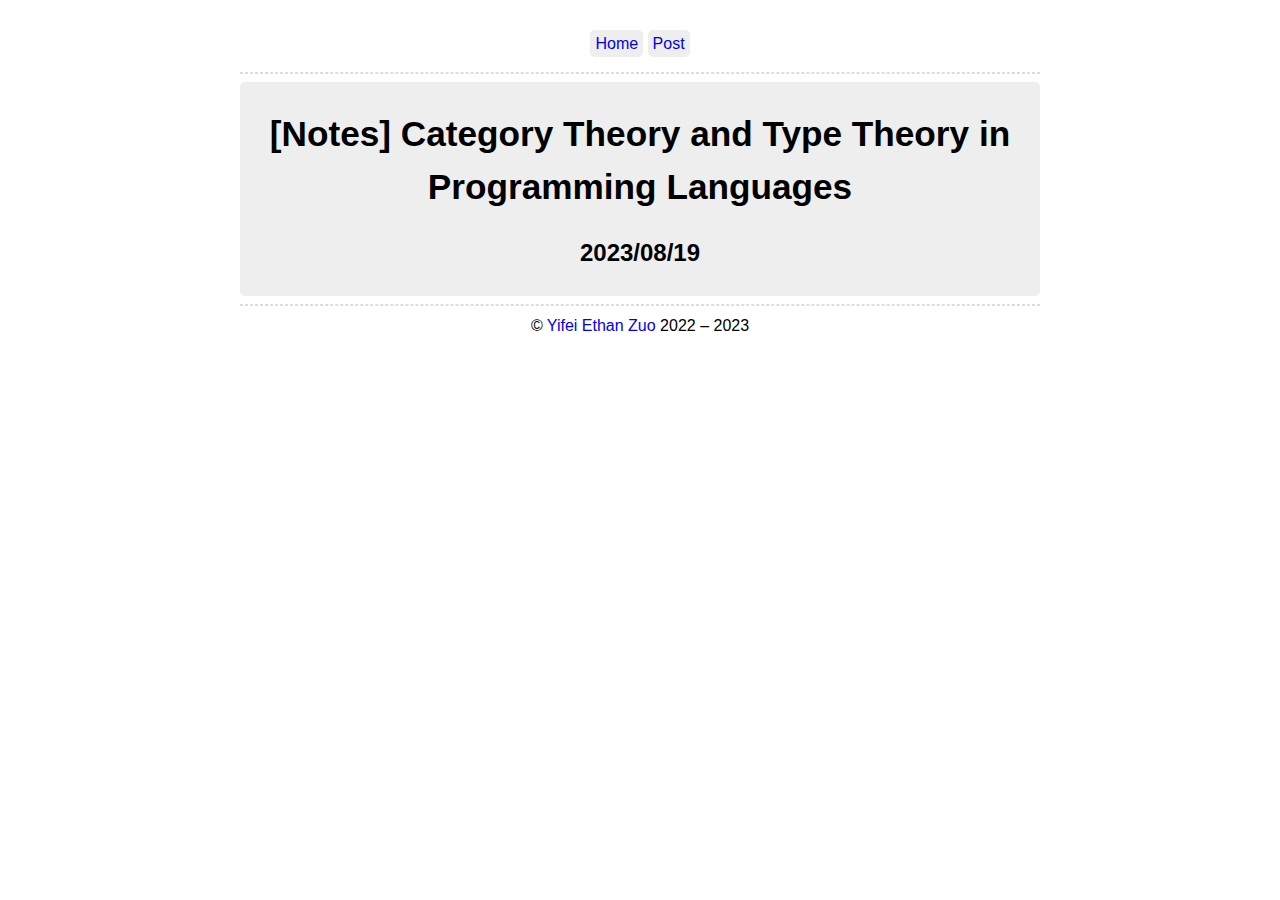
<file: posts/type-theory/index.html>
<!DOCTYPE html>
<html lang="en-us">
  <head>
    <meta charset="utf-8">
    <meta name="viewport" content="width=device-width, initial-scale=1">
    <title>[Notes] Category Theory and  Type Theory in Programming Languages | Yifei Ethan Zuo</title>
    <link rel="stylesheet" href="/css/style.css" />
    <link rel="stylesheet" href="/css/fonts.css" />
    
  </head>

  <body>
    <nav>
    <ul class="menu">
      
      <li><a href="/">Home</a></li>
      
      <li><a href="/posts">Post</a></li>
      
    </ul>
    <hr/>
    </nav>

<div class="article-meta">
<h1><span class="title">[Notes] Category Theory and  Type Theory in Programming Languages</span></h1>

<h2 class="date">2023/08/19</h2>
</div>

<main>

</main>

  <footer>
  <script defer src="//yihui.org/js/math-code.js"></script>
<script defer src="//mathjax.rstudio.com/latest/MathJax.js?config=TeX-MML-AM_CHTML">
</script>

<script defer src="//yihui.org/js/center-img.js"></script>
  
  <hr/>
  © <a href="https://dune-z.github.io">Yifei Ethan Zuo</a> 2022 &ndash; 2023
  
  </footer>
  </body>
</html>
</file>
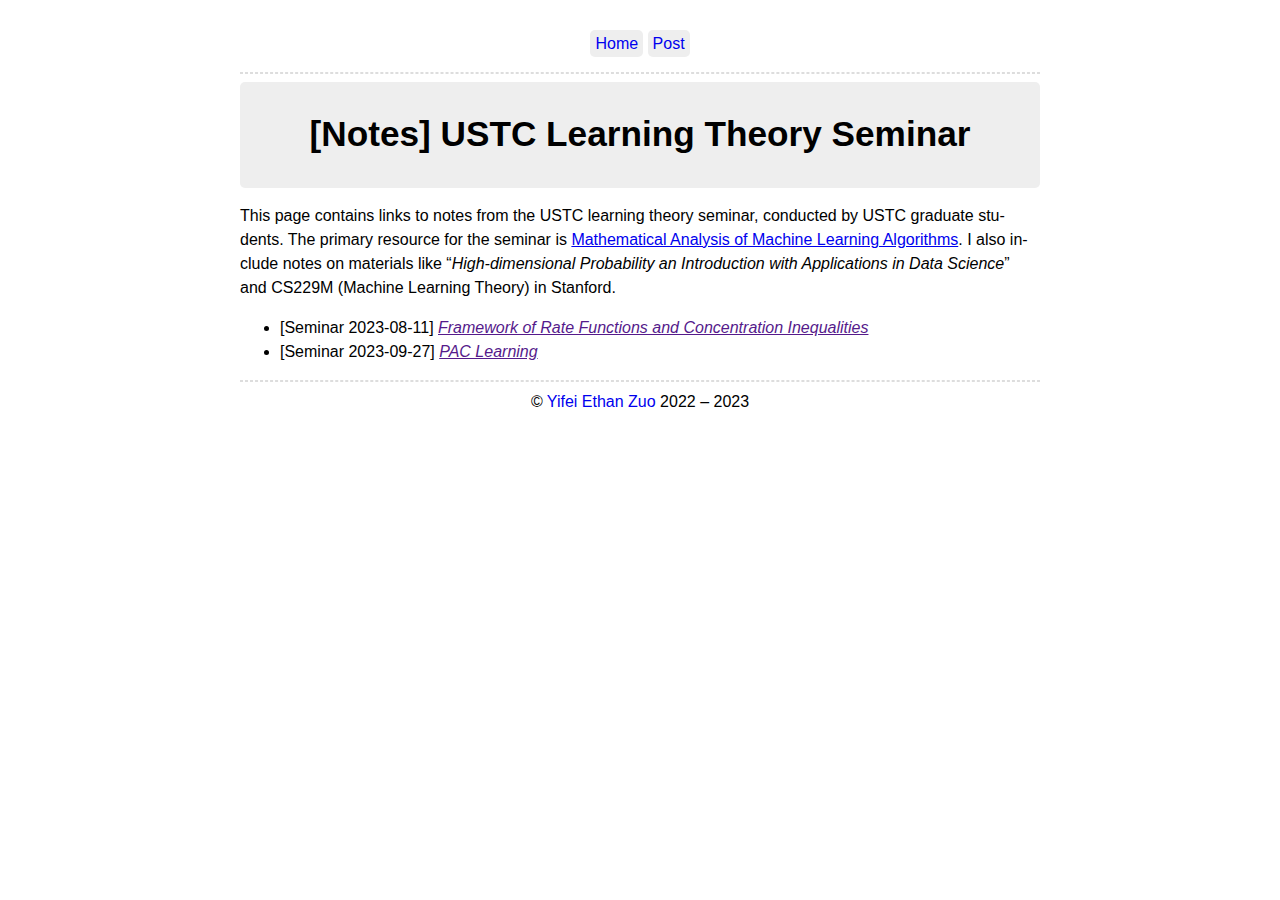
<file: posts/ustc-learning-theory-seminar/index.html>
<!DOCTYPE html>
<html lang="en-us">
  <head>
    <meta charset="utf-8">
    <meta name="viewport" content="width=device-width, initial-scale=1">
    <title>[Notes] USTC Learning Theory Seminar | Yifei Ethan Zuo</title>
    <link rel="stylesheet" href="/css/style.css" />
    <link rel="stylesheet" href="/css/fonts.css" />
    
  </head>

  <body>
    <nav>
    <ul class="menu">
      
      <li><a href="/">Home</a></li>
      
      <li><a href="/posts">Post</a></li>
      
    </ul>
    <hr/>
    </nav>

<div class="article-meta">
<h1><span class="title">[Notes] USTC Learning Theory Seminar</span></h1>


</div>

<main>
<p>This page contains links to notes from the USTC learning theory seminar, conducted by USTC graduate students. The primary resource for the seminar is <a href="http://tongzhang-ml.org/lt-book.html">Mathematical Analysis of Machine Learning Algorithms</a>. I also include notes on materials like &ldquo;<em>High-dimensional Probability an Introduction with Applications in Data Science</em>&rdquo; and CS229M (Machine Learning Theory) in Stanford.</p>
<ul>
<li>[Seminar 2023-08-11] <a href=""><em>Framework of Rate Functions and Concentration Inequalities</em></a></li>
<li>[Seminar 2023-09-27] <a href=""><em>PAC Learning</em></a></li>
</ul>

</main>

  <footer>
  <script defer src="//yihui.org/js/math-code.js"></script>
<script defer src="//mathjax.rstudio.com/latest/MathJax.js?config=TeX-MML-AM_CHTML">
</script>

<script defer src="//yihui.org/js/center-img.js"></script>
  
  <hr/>
  © <a href="https://dune-z.github.io">Yifei Ethan Zuo</a> 2022 &ndash; 2023
  
  </footer>
  </body>
</html>
</file>
<file: css/style.css>
body {
  max-width: 800px;
  margin: auto;
  padding: 1em;
  line-height: 1.5;
}

/* header and footer areas */
.menu { padding: 0; }
.menu li { display: inline-block; }
.article-meta, .menu a {
  text-decoration: none;
  background: #eee;
  padding: 5px;
  border-radius: 5px;
}
.menu, .article-meta, footer { text-align: center; }
.title { font-size: 1.1em; }
footer a { text-decoration: none; }
hr {
  border-style: dashed;
  color: #ddd;
}

/* code */
pre {
  border: 1px solid #ddd;
  box-shadow: 5px 5px 5px #eee;
  padding: 1em;
  overflow-x: auto;
}
code { background: #f9f9f9; }
pre code { background: none; }

/* misc elements */
img, iframe, video { max-width: 100%; }
main { hyphens: auto; }
blockquote {
  background: #f9f9f9;
  border-left: 5px solid #ccc;
  padding: 3px 1em 3px;
}

table {
  margin: auto;
  border-top: 1px solid #666;
  border-bottom: 1px solid #666;
}
table thead th { border-bottom: 1px solid #ddd; }
th, td { padding: 5px; }
thead, tfoot, tr:nth-child(even) { background: #eee; }
</file>
<file: css/fonts.css>
body {
  font-family: Optima, Candara, Calibri, Arial, sans-serif;
}
code {
  font-family: "Lucida Console", Monaco, monospace;
  font-size: 85%;
}
</file>
